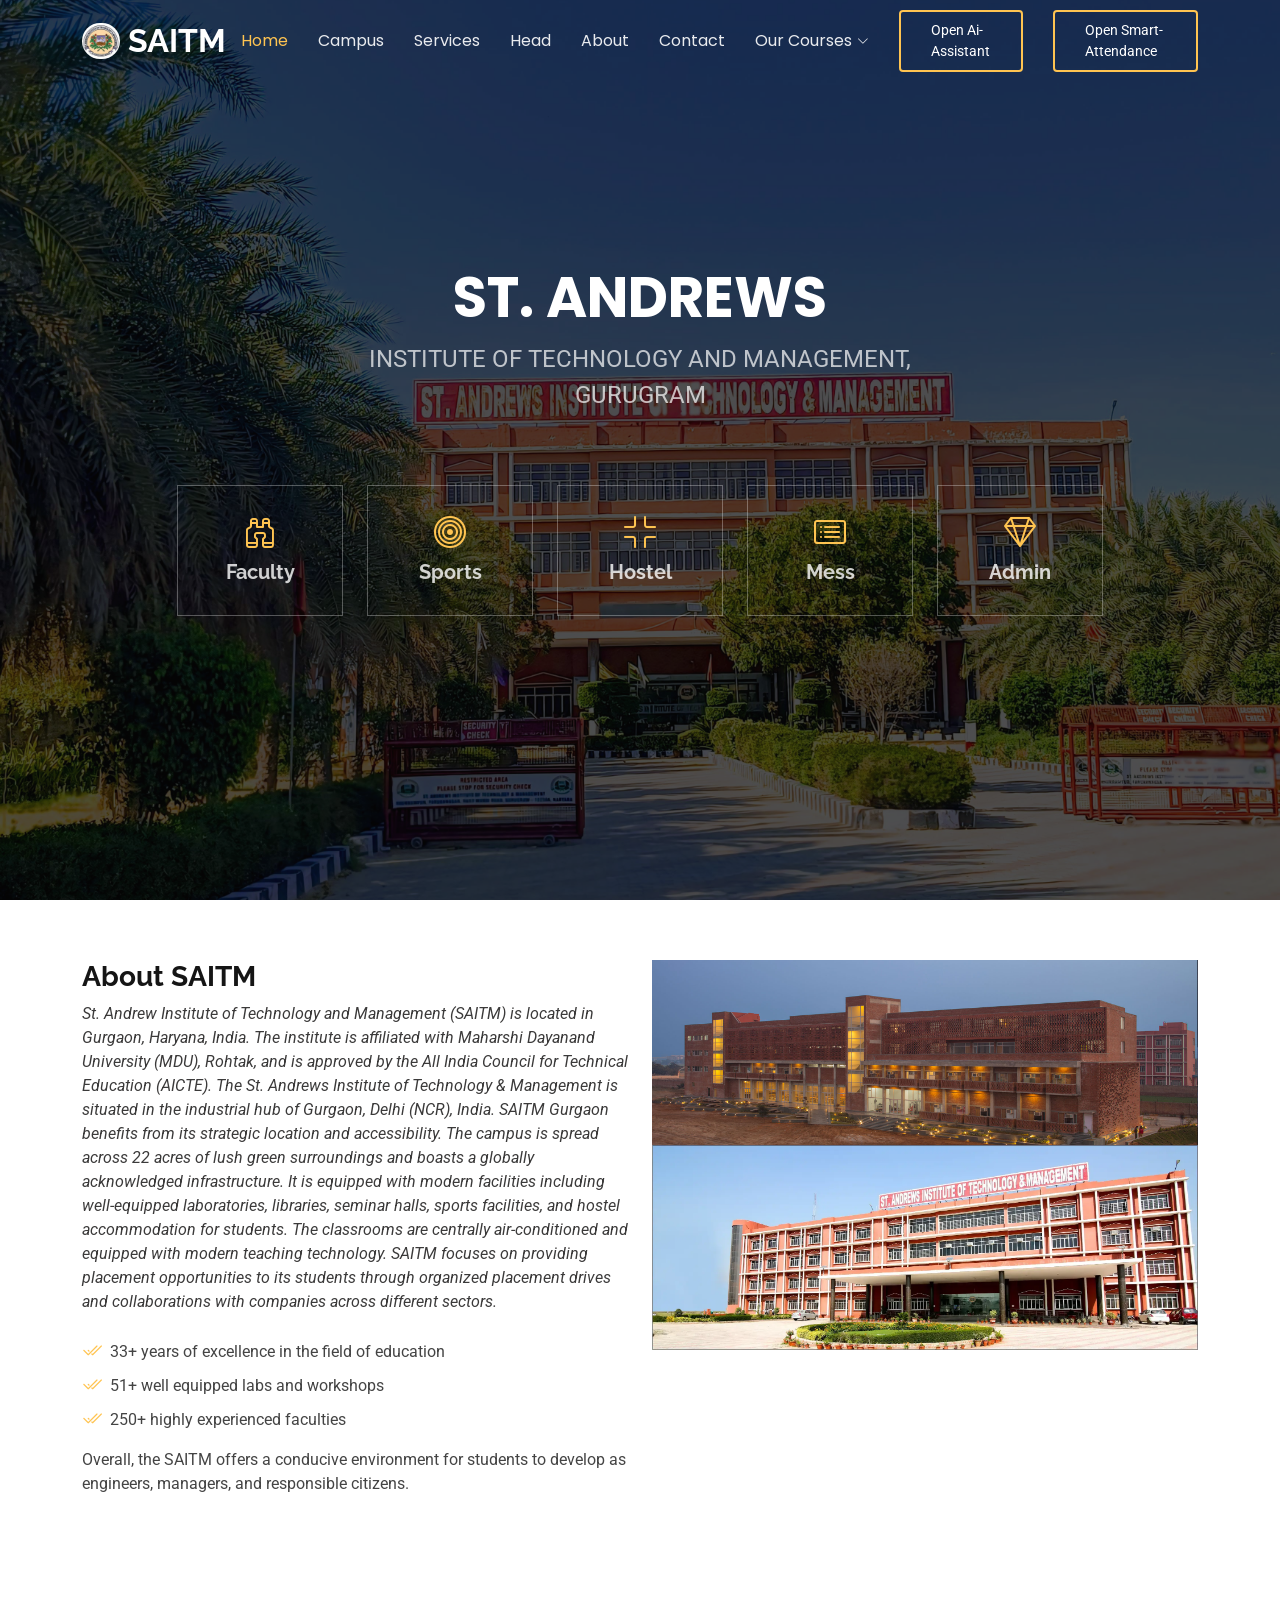
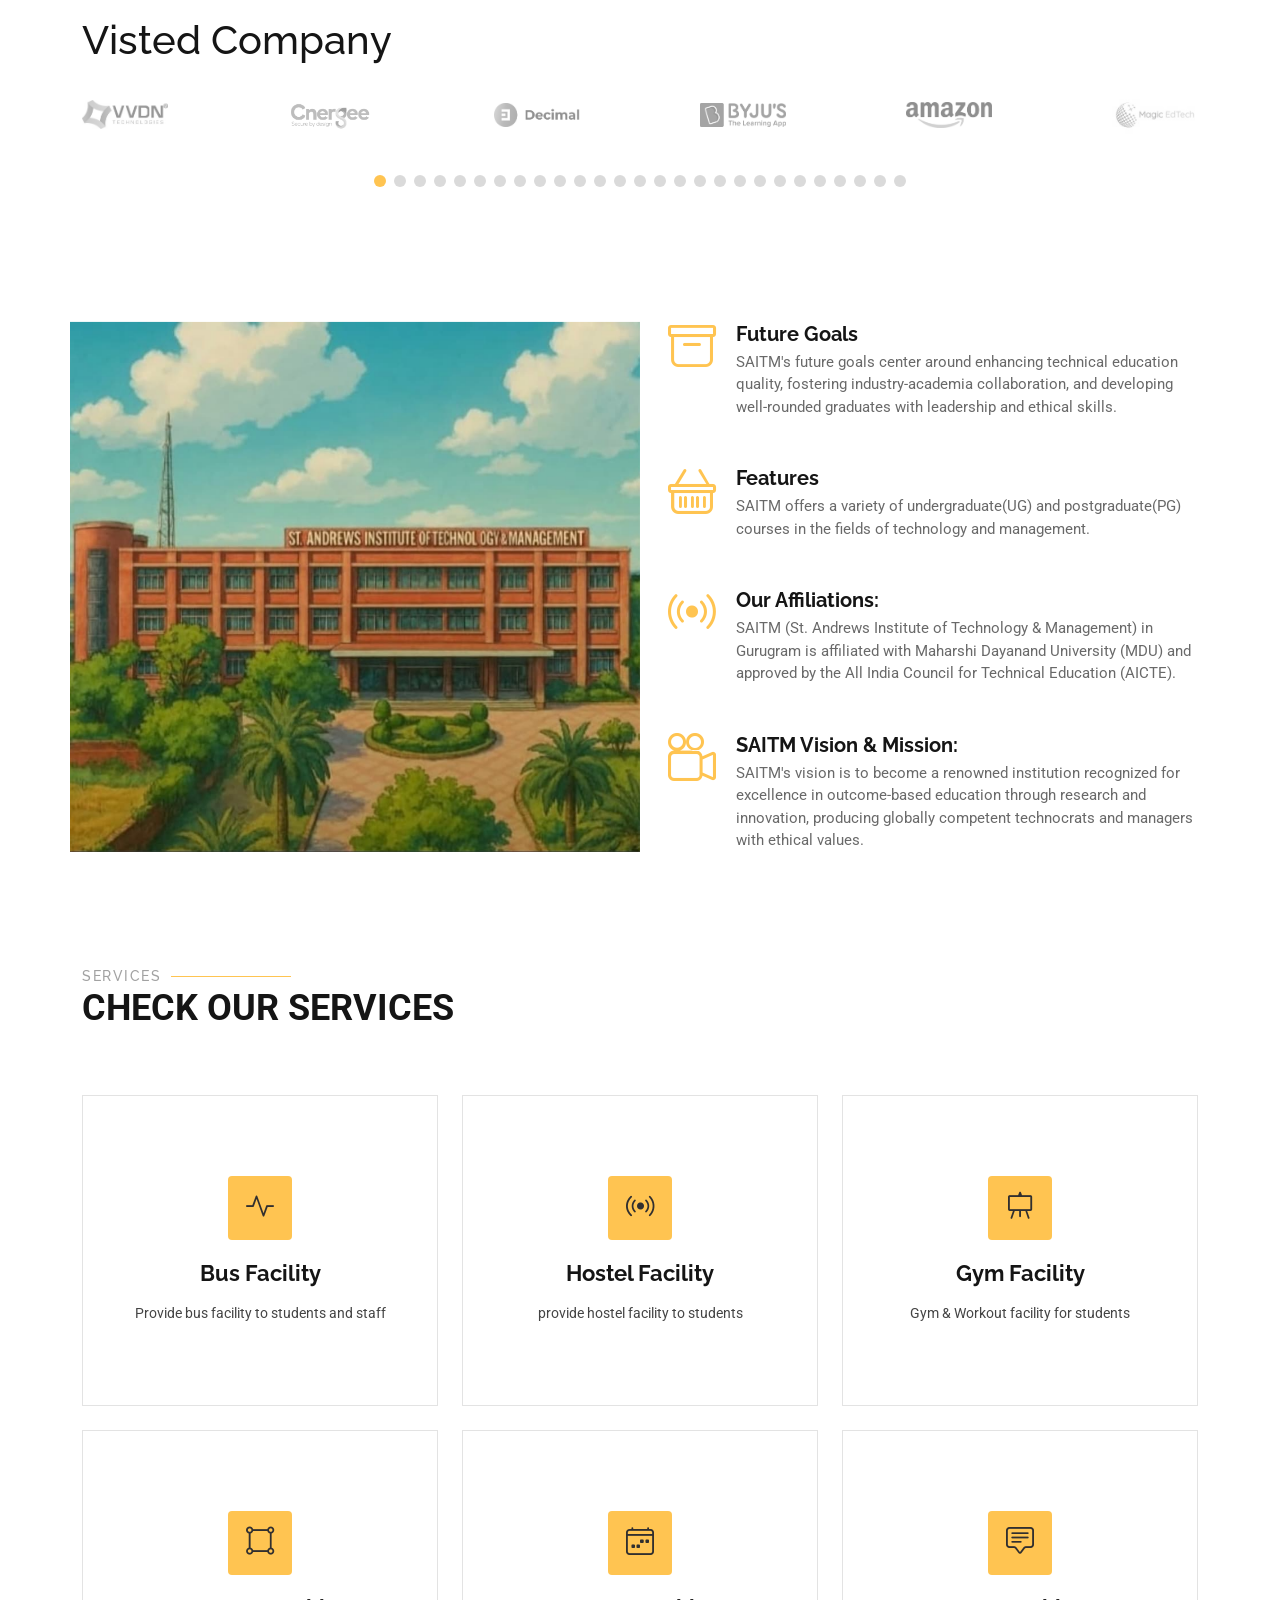
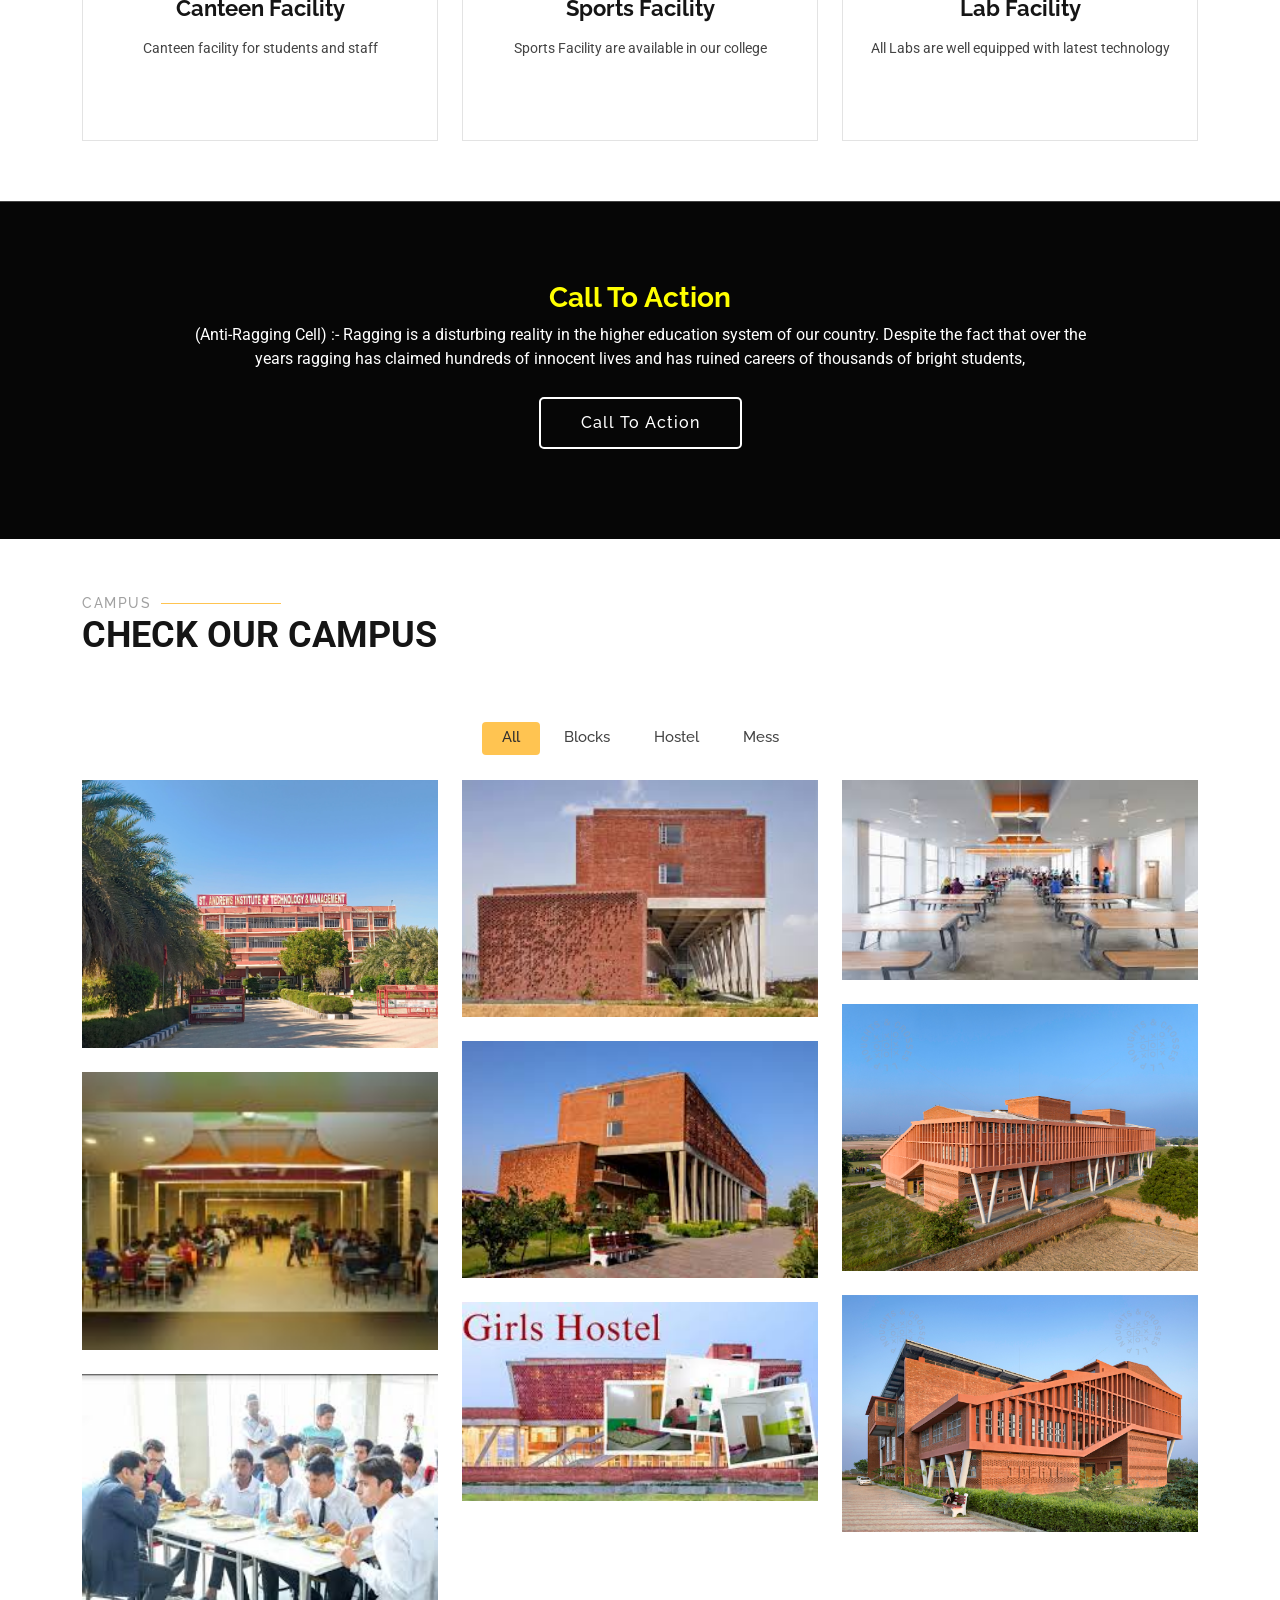
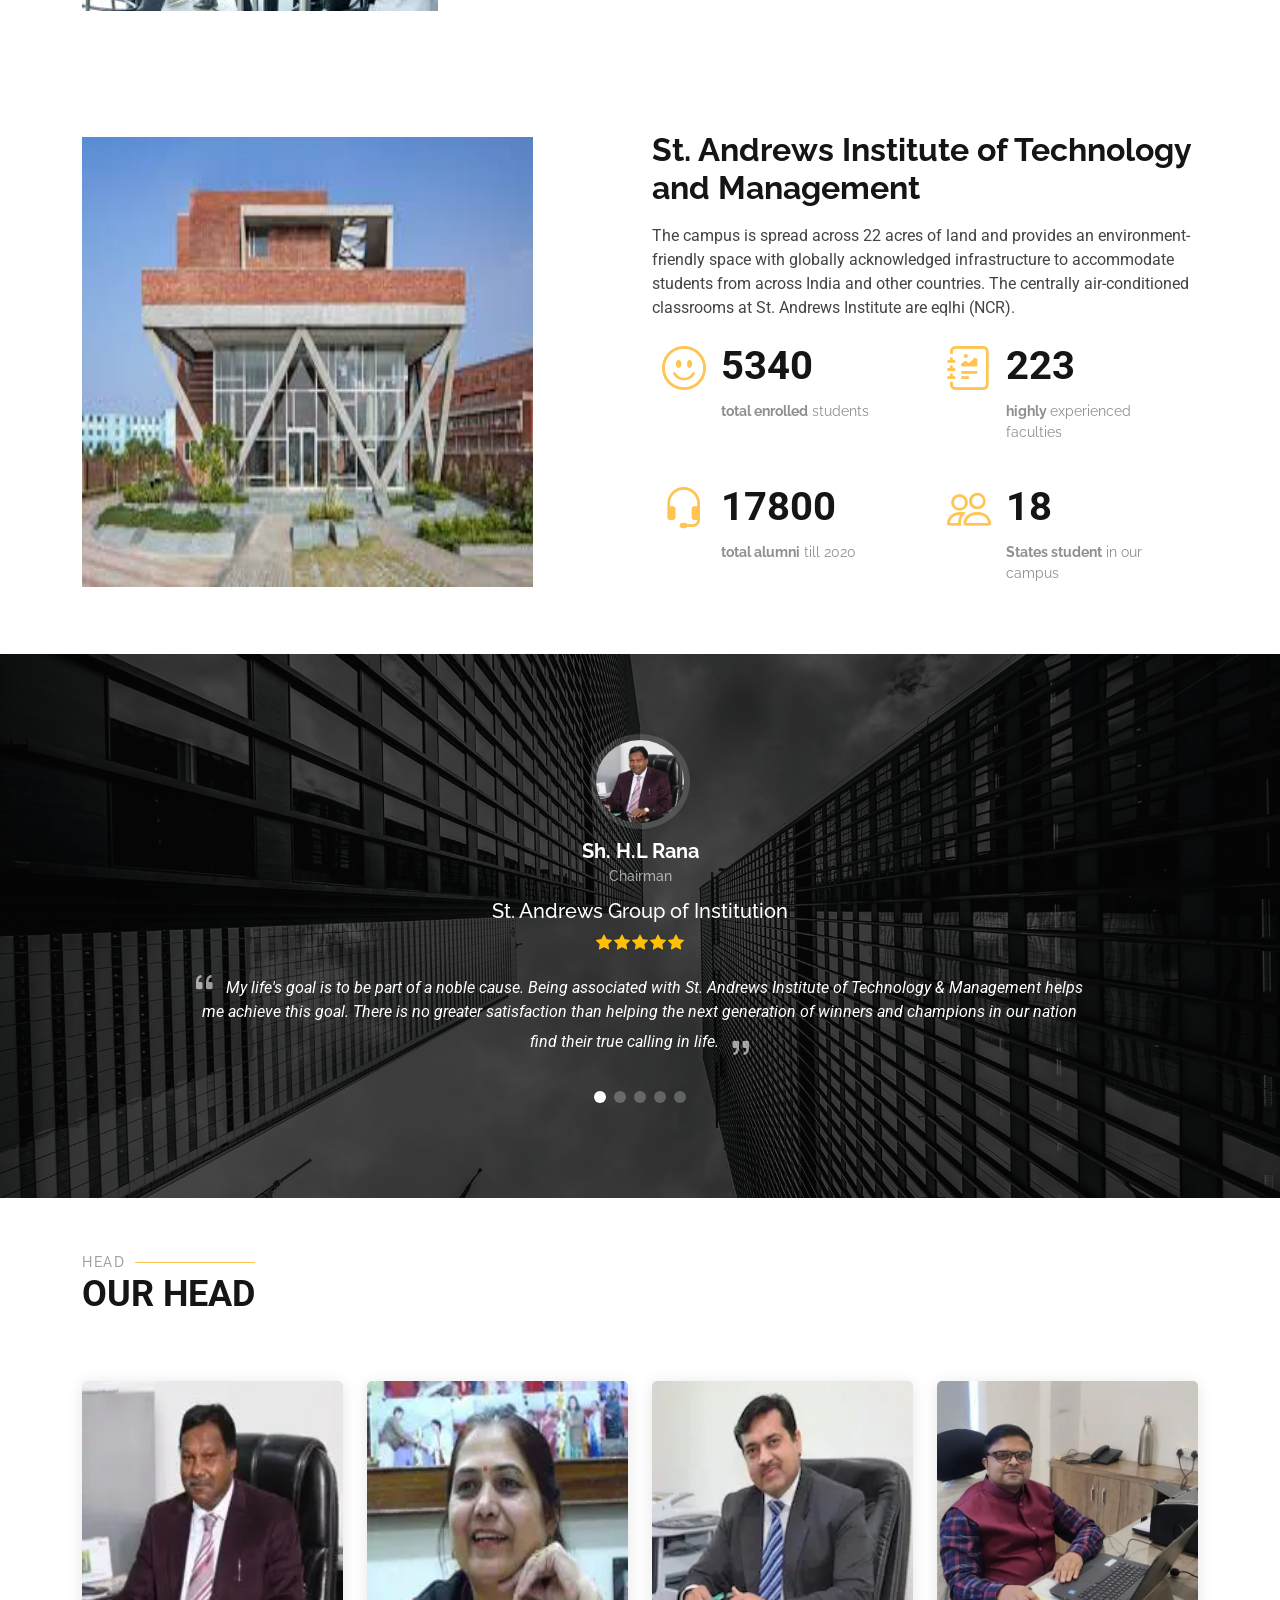
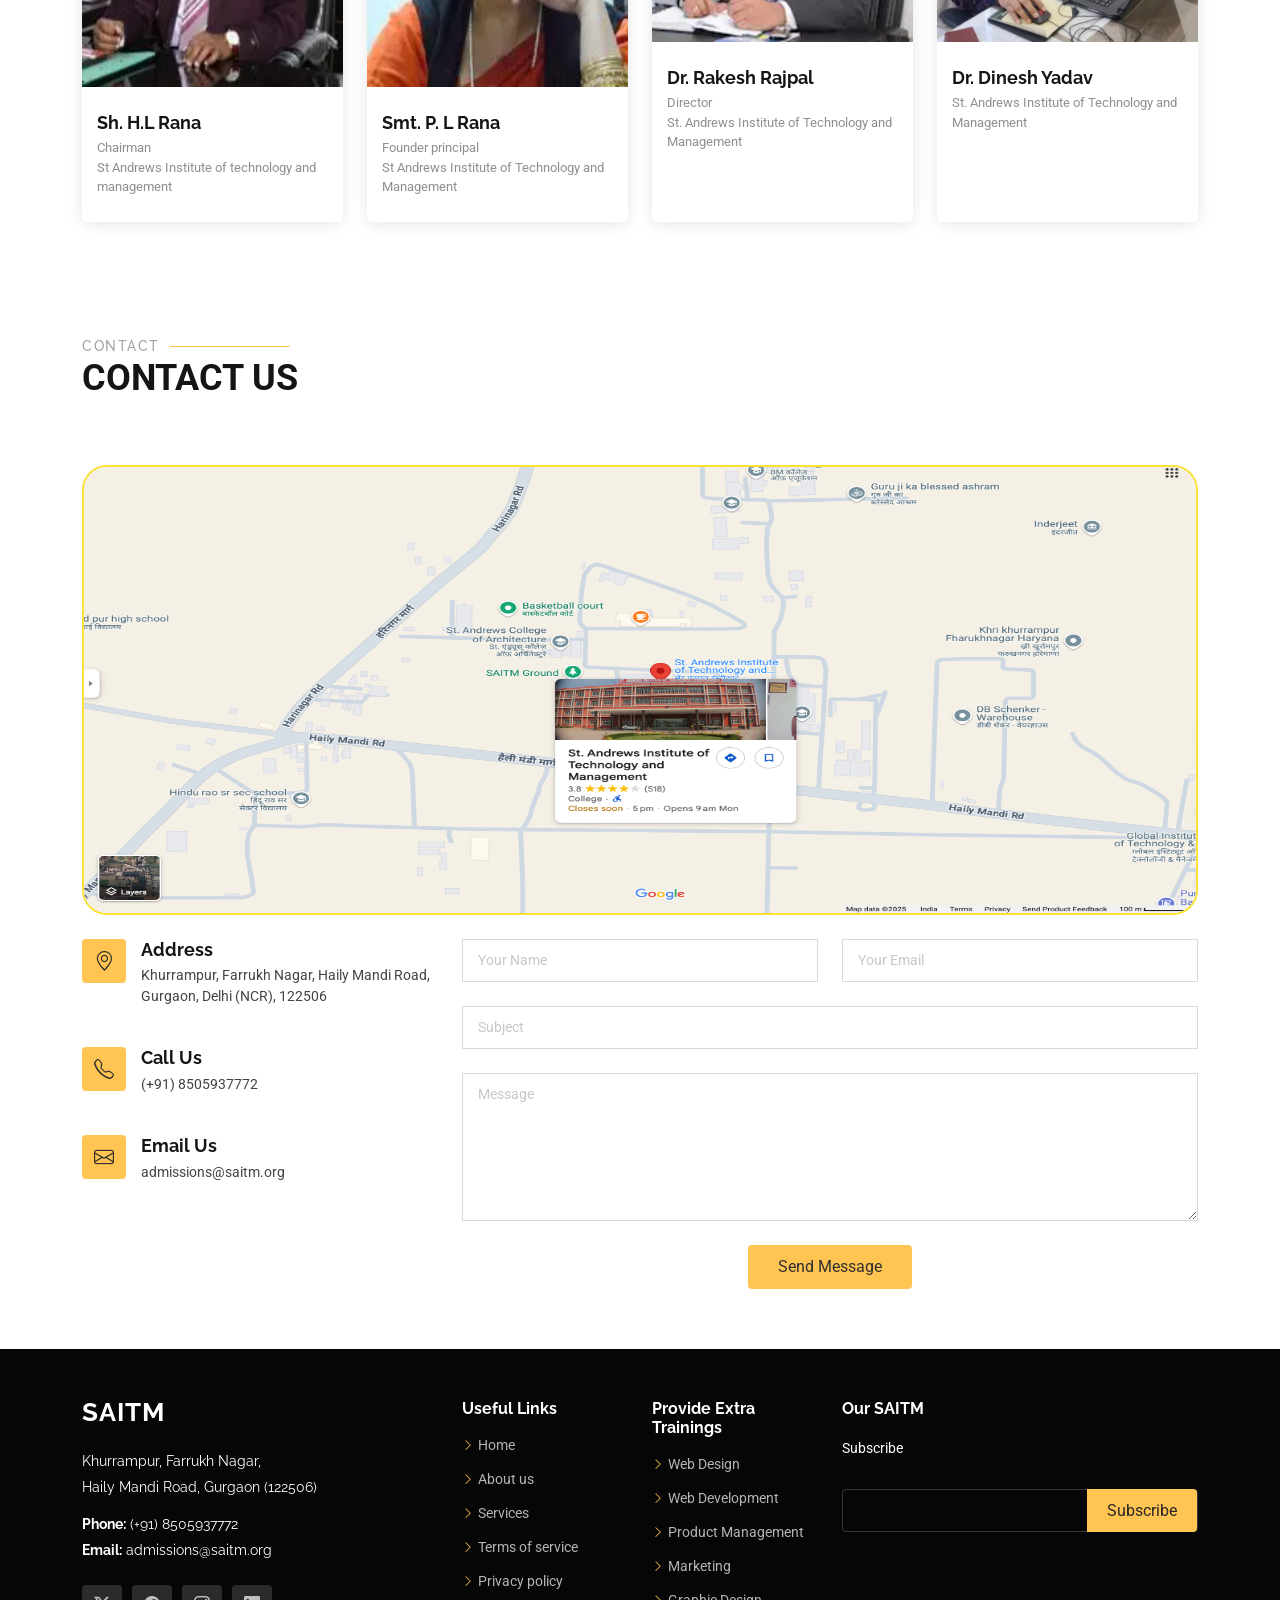
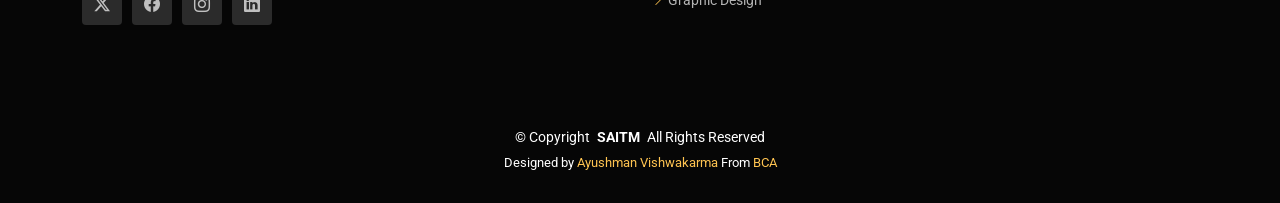
<file: index.html>
<!DOCTYPE html>
<html lang="en">

<head>
  <meta charset="utf-8">
  <meta content="width=device-width, initial-scale=1.0" name="viewport">
  <title>SAITM</title>
  <meta name="description" content="">
  <meta name="keywords" content="">
  <link href="assets/img/apple-touch-icon.png" rel="apple-touch-icon">
  <link href="https://fonts.googleapis.com" rel="preconnect">
  <link href="https://fonts.gstatic.com" rel="preconnect" crossorigin>
  <link
    href="https://fonts.googleapis.com/css2?family=Roboto:ital,wght@0,100;0,300;0,400;0,500;0,700;0,900;1,100;1,300;1,400;1,500;1,700;1,900&family=Poppins:ital,wght@0,100;0,200;0,300;0,400;0,500;0,600;0,700;0,800;0,900;1,100;1,200;1,300;1,400;1,500;1,600;1,700;1,800;1,900&family=Raleway:ital,wght@0,100;0,200;0,300;0,400;0,500;0,600;0,700;0,800;0,900;1,100;1,200;1,300;1,400;1,500;1,600;1,700;1,800;1,900&display=swap"
    rel="stylesheet">
  <link href="assets/vendor/bootstrap/css/bootstrap.min.css" rel="stylesheet">
  <link href="assets/vendor/bootstrap-icons/bootstrap-icons.css" rel="stylesheet">
  <link href="assets/vendor/aos/aos.css" rel="stylesheet">
  <link href="assets/vendor/swiper/swiper-bundle.min.css" rel="stylesheet">
  <link href="assets/vendor/glightbox/css/glightbox.min.css" rel="stylesheet">
  <link href="assets/css/main.css" rel="stylesheet">
</head>
<body class="index-page">
  <header id="header" class="header d-flex align-items-center fixed-top">
    <div class="container-fluid container-xl position-relative d-flex align-items-center justify-content-between">
      <a href="index.html" class="logo d-flex align-items-center me-auto me-lg-0">
        <img src="assets/img/LOGOSAITM.jpeg" style=" border-radius: 30px; height: 90vh;" alt="Logo">
        <span></span>
        <h1 class="sitename">SAITM</h1>
      </a>
      <nav id="navmenu" class="navmenu">
        <ul>
          <li><a href="#hero" class="active">Home<br></a></li>
          <li><a href="#portfolio">Campus</a></li>
          <li><a href="#services">Services</a></li>
          <li><a href="#team">Head</a></li>
          <!-- <li><a href="#">Admission</a></li> -->
          <!-- <li><a href="#">Acedemics</a></li> -->
          <li><a href="about-us.html">About</a></li>
          <li><a href="#contact">Contact</a></li>
          <li class="dropdown"><a href="#"><span>Our Courses</span> <i
                class="bi bi-chevron-down toggle-dropdown"></i></a>
            <ul>
              <li class="dropdown"><a href="#"><span>Bachelor Of Computer Application</span><i
                    class="bi bi-chevron-down toggle-dropdown"></i></a>
                <ul>
                  <li>
                    <a href="#">General BCA</a>

                  </li>
                  <li>
                    <a href=""> BCA with Specialization </a>
                  </li>
                </ul>
              </li>
              <li class="dropdown"><a href="#"><span>Bachelor of Technology</span> <i
                    class="bi bi-chevron-down toggle-dropdown"></i></a>
                <ul>
                  <li><a href="#">Computer Science & Engineering</a></li>
                  <li><a href="#">Civil Engineering</a></li>
                  <li><a href="#">Artificial Intelligence and Machine Learning</a></li>
                  <li><a href="#">Data Science</a></li>
                  <li><a href="#">Electronics & Telecommunication Engineering</a></li>
                  <li><a href="#">LEET</a></li>
                </ul>
              </li>
              <li><a href="#">Bachelor Of Business Administration</a></li>
              <li><a href="#">Bachelor of Architecture</a></li>
              <li><a href="#">Bachelor of Pharmacy</a></li>
            </ul>
          </li>

        </ul>
        <i class="mobile-nav-toggle d-xl-none bi bi-list"></i>
      </nav>

      <a class="btn-getstarted" href="final-chatboat-26/index.html">Open Ai-Assistant</a>
      <a class="btn-getstarted" href="final-attendance/index.html">Open Smart-Attendance</a>

    </div>
  </header>
  <main class="main">
      <section id="hero" class="hero section dark-background">

    <img src="assets/img/WhatsApp Image 2025-03-30 at 16.00.26.jpeg" alt="SAITM Image" data-aos="fade-in" loading="lazy">
      <!-- <div class="myVideo">
      <video autoplay muted loop id="myVideo">
        <source src="./assets/img/saitm-video.mp4" type="video/mp4">
      </video>
    </div> -->
      <!-- <div class="video-container" id="videoSection">
        <video autoplay muted loop>
          <source src="/assets/img/saitm-video.mp4" type="video/mp4">
          Your browser does not support the video tag.
        </video>
      </div> -->
      <div class="container">
        <div class="row justify-content-center text-center" data-aos="fade-up" data-aos-delay="100">
          <div class="col-xl-6 col-lg-8">
            <h2>ST. ANDREWS </h2>
            <p>INSTITUTE OF TECHNOLOGY AND MANAGEMENT, GURUGRAM</p>
          </div>
        </div>
        <div class="row gy-4 mt-5 justify-content-center" data-aos="fade-up" data-aos-delay="200">
          <div class="col-xl-2 col-md-4" data-aos="fade-up" data-aos-delay="300">
            <div class="icon-box">
              <i class="bi bi-binoculars"></i>
              <h3><a href="faculty.html">Faculty</a></h3>
            </div>
          </div>
          <div class="col-xl-2 col-md-4" data-aos="fade-up" data-aos-delay="400">
            <div class="icon-box">
              <i class="bi bi-bullseye"></i>
              <h3><a href="">Sports</a></h3>
            </div>
          </div>
          <div class="col-xl-2 col-md-4" data-aos="fade-up" data-aos-delay="500">
            <div class="icon-box">
              <i class="bi bi-fullscreen-exit"></i>
              <h3><a href="">Hostel</a></h3>
            </div>
          </div>
          <div class="col-xl-2 col-md-4" data-aos="fade-up" data-aos-delay="600">
            <div class="icon-box">
              <i class="bi bi-card-list"></i>
              <h3><a href="">Mess</a></h3>
            </div>
          </div>
          <div class="col-xl-2 col-md-4" data-aos="fade-up" data-aos-delay="700">
            <div class="icon-box">
              <i class="bi bi-gem"></i>
              <h3><a href="">Admin</a></h3>
            </div>
          </div>
        </div>

      </div>

    </section>
    <section id="about" class="about section">

      <div class="container" data-aos="fade-up" data-aos-delay="100">

        <div class="row gy-4">
          <div class="col-lg-6 order-1 order-lg-2">
            <img src="assets/img/saitmimg.jpg" class="img-fluid" alt="">
            <img src="assets/img/saitmimg2.webp" class="img-fluid" alt="">
          </div>
          <div class="col-lg-6 order-2 order-lg-1 content">
            <h3>About SAITM</h3>
            <p class="fst-italic">
              St. Andrew Institute of Technology and Management (SAITM) is located in Gurgaon, Haryana, India. The
              institute is affiliated with Maharshi Dayanand University (MDU), Rohtak, and is approved by the All India
              Council for Technical Education (AICTE).

              The St. Andrews Institute of Technology & Management is situated in the industrial hub of Gurgaon, Delhi
              (NCR), India. SAITM Gurgaon benefits from its strategic location and accessibility.

              The campus is spread across 22 acres of lush green surroundings and boasts a globally acknowledged
              infrastructure. It is equipped with modern facilities including well-equipped laboratories, libraries,
              seminar halls, sports facilities, and hostel accommodation for students. The classrooms are centrally
              air-conditioned and equipped with modern teaching technology.

              SAITM focuses on providing placement opportunities to its students through organized placement drives and
              collaborations with companies across different sectors.


            </p>
            <ul>
              <li><i class="bi bi-check2-all"></i> <span>33+ years of excellence in the field of education</span>
              </li>
              <li><i class="bi bi-check2-all"></i> <span>51+ well equipped labs and workshops</span></li>
              <li><i class="bi bi-check2-all"></i> <span>250+ highly experienced faculties</span></li>


            </ul>
            <p> Overall, the SAITM offers a conducive environment for students to develop as engineers, managers, and
              responsible citizens.
            </p>
          </div>
        </div>

      </div>

    </section>
    <section id="clients" class="clients section">
      <div class="container" data-aos="fade-up" data-aos-delay="100">
        <div class="swiper init-swiper">
          <script type="application/json" class="swiper-config">
            {
              "loop": true,
              "speed": 600,
              "autoplay": {
                "delay": 5000
              },
              "slidesPerView": "auto",
              "pagination": {
                "el": ".swiper-pagination",
                "type": "bullets",
                "clickable": true
              },
              "breakpoints": {
                "320": {
                  "slidesPerView": 2,
                  "spaceBetween": 40
                },
                "480": {
                  "slidesPerView": 3,
                  "spaceBetween": 60
                },
                "640": {
                  "slidesPerView": 4,
                  "spaceBetween": 80
                },
                "992": {
                  "slidesPerView": 6,
                  "spaceBetween": 120
                }
              }
            }
          </script>
          <h1>Visted Company</h1>
          <div class="swiper-wrapper align-items-center">
            <!-- <div class="swiper-slide"><img src="assets/img/visitedcompany/aaksh.webp" class="img-fluid" alt=""></div>

            <div class="swiper-slide"><img src="assets/img/visitedcompany/ee search.webp" class="img-fluid" alt=""></div>
            <div class="swiper-slide"><img src="assets/img/visitedcompany/flipkart.webp" class="img-fluid" alt=""></div>
            <div class="swiper-slide"><img src="assets/img/visitedcompany/genact.webp" class="img-fluid" alt=""></div> -->
            <!-- <div class="swiper-slide"><img src="assets/img/visitedcompany/hcl.webp" class="img-fluid" alt=""></div>
            <div class="swiper-slide"><img src="assets/img/visitedcompany/infosys.webp" class="img-fluid" alt=""></div>
            <div class="swiper-slide"><img src="assets/img/visitedcompany/justdial.webp" class="img-fluid" alt=""></div>
            <div class="swiper-slide"><img src="assets/img/visitedcompany/lido.webp" class="img-fluid" alt=""></div>
            <div class="swiper-slide"><img src="assets/img/visitedcompany/nagarro.webp" class="img-fluid" alt=""></div>
            <div class="swiper-slide"><img src="assets/img/visitedcompany/niit.webp" class="img-fluid" alt=""></div>
            <div class="swiper-slide"><img src="assets/img/visitedcompany/planetspark.webp" class="img-fluid" alt=""></div>
            <div class="swiper-slide"><img src="assets/img/visitedcompany/poist.webp" class="img-fluid" alt=""></div>
            <div class="swiper-slide"><img src="assets/img/visitedcompany/rtds.webp" class="img-fluid" alt=""></div> -->
            <div class="swiper-slide"><img src="assets/img/visitedcompany/vvdn.jpeg" class="img-fluid" alt=""></div>
            <div class="swiper-slide"><img src="assets/img/visitedcompany/cenergee.png" class="img-fluid" alt=""></div>
            <div class="swiper-slide"><img src="assets/img/visitedcompany/decimal2.png" class="img-fluid" alt=""></div>
            <div class="swiper-slide"><img src="assets/img/visitedcompany/download (1).png" class="img-fluid" alt=""></div>
            <div class="swiper-slide"><img src="assets/img/visitedcompany/download.png" class="img-fluid" alt=""></div>
            <div class="swiper-slide"><img src="assets/img/visitedcompany/madicedtech.jpeg" class="img-fluid" alt=""></div>
            <div class="swiper-slide"><img src="assets/img/visitedcompany/relaxo.png" class="img-fluid" alt=""></div>
            <div class="swiper-slide"><img src="assets/img/visitedcompany/flipkart2.jpeg" class="img-fluid" alt=""></div>
            <div class="swiper-slide"><img src="assets/img/visitedcompany/hcl.png" class="img-fluid" alt=""></div>
            <div class="swiper-slide"><img src="assets/img/visitedcompany/indusvalley.png" class="img-fluid" alt=""></div>
            <div class="swiper-slide"><img src="assets/img/visitedcompany/nagarro.png" class="img-fluid" alt=""></div>
            <div class="swiper-slide"><img src="assets/img/visitedcompany/niit.png" class="img-fluid" alt=""></div>
            <div class="swiper-slide"><img src="assets/img/visitedcompany/planetspaer.png" class="img-fluid" alt=""></div>
            <div class="swiper-slide"><img src="assets/img/visitedcompany/pos ist.png" class="img-fluid" alt=""></div>
            <div class="swiper-slide"><img src="assets/img/visitedcompany/rtds.png" class="img-fluid" alt=""></div>
            <div class="swiper-slide"><img src="assets/img/visitedcompany/tcs.png" class="img-fluid" alt=""></div>
            <div class="swiper-slide"><img src="assets/img/visitedcompany/infosys.png" class="img-fluid" alt=""></div>
            <div class="swiper-slide"><img src="assets/img/visitedcompany/akash.png" class="img-fluid" alt=""></div>
            <div class="swiper-slide"><img src="assets/img/visitedcompany/airtel.png" class="img-fluid" alt=""></div>
            <div class="swiper-slide"><img src="assets/img/visitedcompany/josh technology.png" class="img-fluid" alt=""></div>
            <div class="swiper-slide"><img src="assets/img/visitedcompany/justdial.png" class="img-fluid" alt=""></div>
            <div class="swiper-slide"><img src="assets/img/visitedcompany/lido.png" class="img-fluid" alt=""></div>
            <div class="swiper-slide"><img src="assets/img/visitedcompany/thinksys.jpeg" class="img-fluid" alt=""></div>
            <div class="swiper-slide"><img src="assets/img/visitedcompany/visa2fly.jpeg" class="img-fluid" alt=""></div>
            <div class="swiper-slide"><img src="assets/img/visitedcompany/xoriant.png" class="img-fluid" alt=""></div>
            <div class="swiper-slide"><img src="assets/img/visitedcompany/zoxima.png" class="img-fluid" alt=""></div>
            <div class="swiper-slide"><img src="assets/img/visitedcompany/tommyhilfiger.png" class="img-fluid" alt=""></div>
            






          </div>
          <div class="swiper-pagination"></div>
        </div>

      </div>
    </section>
    <section id="features" class="features section">

      <div class="container">

        <div class="row gy-4">
          <div class="features-image col-lg-6" data-aos="fade-up" data-aos-delay="100"><img
              src="assets/img/ghiblicampus.jpeg" alt=""></div>
          <div class="col-lg-6">

            <div class="features-item d-flex ps-0 ps-lg-3 pt-4 pt-lg-0" data-aos="fade-up" data-aos-delay="200">
              <i class="bi bi-archive flex-shrink-0"></i>
              <div>
                <h4>Future Goals</h4>
                <p>SAITM's future goals center around enhancing technical education quality, fostering industry-academia
                  collaboration, and developing well-rounded graduates with leadership and ethical skills. </p>
              </div>
            </div>
            <div class="features-item d-flex mt-5 ps-0 ps-lg-3" data-aos="fade-up" data-aos-delay="300">
              <i class="bi bi-basket flex-shrink-0"></i>
              <div>
                <h4>Features</h4>
                <p>SAITM offers a variety of undergraduate(UG) and postgraduate(PG) courses in the fields of technology
                  and management. </p>
              </div>
            </div>

            <div class="features-item d-flex mt-5 ps-0 ps-lg-3" data-aos="fade-up" data-aos-delay="400">
              <i class="bi bi-broadcast flex-shrink-0"></i>
              <div>
                <h4>Our Affiliations:</h4>
                <p>SAITM (St. Andrews Institute of Technology & Management) in Gurugram is affiliated with Maharshi
                  Dayanand University (MDU) and approved by the All India Council for Technical Education (AICTE).
                </p>

              </div>
            </div>

            <div class="features-item d-flex mt-5 ps-0 ps-lg-3" data-aos="fade-up" data-aos-delay="500">
              <i class="bi bi-camera-reels flex-shrink-0"></i>
              <div>
                <h4>SAITM Vision & Mission:</h4>
                <p>SAITM's vision is to become a renowned institution recognized for excellence in outcome-based
                  education through research and innovation, producing globally competent technocrats and managers with
                  ethical values. </p>
              </div>
            </div>
          </div>
        </div>

      </div>

    </section>
    <section id="services" class="services section">

      <div class="container section-title" data-aos="fade-up">
        <h2>Services</h2>
        <p>Check our Services</p>
      </div>
      <div class="container">

        <div class="row gy-4">

          <div class="col-lg-4 col-md-6" data-aos="fade-up" data-aos-delay="100">
            <div class="service-item position-relative">
              <div class="icon">
                <i class="bi bi-activity"></i>
              </div>
              <a href="bus-facility.html" class="stretched-link">
                <h3>Bus Facility</h3>
              </a>
              <p>Provide bus facility to students and staff</p>
            </div>
          </div>

          <div class="col-lg-4 col-md-6" data-aos="fade-up" data-aos-delay="200">
            <div class="service-item position-relative">
              <div class="icon">
                <i class="bi bi-broadcast"></i>
              </div>
              <a href="hostel-facility.html" class="stretched-link">
                <h3>Hostel Facility</h3>
              </a>
              <p>provide hostel facility to students</p>
            </div>
          </div>

          <div class="col-lg-4 col-md-6" data-aos="fade-up" data-aos-delay="300">
            <div class="service-item position-relative">
              <div class="icon">
                <i class="bi bi-easel"></i>
              </div>
              <a href="gym/index.html" class="stretched-link">
                <h3>Gym Facility</h3>
              </a>
              <p>Gym & Workout facility for students</p>
            </div>
          </div>

          <div class="col-lg-4 col-md-6" data-aos="fade-up" data-aos-delay="400">
            <div class="service-item position-relative">
              <div class="icon">
                <i class="bi bi-bounding-box-circles"></i>
              </div>
              <a href="canteen-facility.html" class="stretched-link">
                <h3>Canteen Facility</h3>
              </a>
              <p>Canteen facility for students and staff</p>
              <a href="canteen-facility.html" class="stretched-link"></a>
            </div>
          </div>
          <div class="col-lg-4 col-md-6" data-aos="fade-up" data-aos-delay="500">
            <div class="service-item position-relative">
              <div class="icon">
                <i class="bi bi-calendar4-week"></i>
              </div>
              <a href="sports-facility.html" class="stretched-link">
                <h3>Sports Facility</h3>
              </a>
              <p>Sports Facility are available in our college</p>
              <a href="sports-facility.html" class="stretched-link"></a>
            </div>
          </div>
          <div class="col-lg-4 col-md-6" data-aos="fade-up" data-aos-delay="600">
            <div class="service-item position-relative">
              <div class="icon">
                <i class="bi bi-chat-square-text"></i>
              </div>
              <a href="#" class="stretched-link">
                <h3>Lab Facility</h3>
              </a>
              <p>All Labs are well equipped with latest technology</p>
              <a href="service-details.html" class="stretched-link"></a>
            </div>
          </div>

        </div>

      </div>

    </section>
    <section id="call-to-action" class="call-to-action section dark-background">

      <img src="assets/img/ghiblicampus-modified.jpeg" alt="">

      <div class="container">
        <div class="row justify-content-center" data-aos="zoom-in" data-aos-delay="100">
          <div class="col-xl-10">
            <div class="text-center">
              <h3 style="color: yellow;">Call To Action</h3>


              <p>(Anti-Ragging Cell) :- Ragging is a disturbing reality in the higher education system of our country.
                Despite the fact that over the years ragging has claimed hundreds of innocent lives and has ruined
                careers of thousands of bright students,</p>
              <a class="cta-btn" href="#">Call To Action</a>
            </div>
          </div>
        </div>
      </div>

    </section>
    <section id="portfolio" class="portfolio section">
      <div class="container section-title" data-aos="fade-up">
        <h2>Campus</h2>
        <p>Check our Campus</p>
      </div>
      <div class="container">

        <div class="isotope-layout" data-default-filter="*" data-layout="masonry" data-sort="original-order">

          <ul class="portfolio-filters isotope-filters" data-aos="fade-up" data-aos-delay="100">
            <li data-filter="*" class="filter-active">All</li>
            <li data-filter=".filter-app">Blocks</li>
            <li data-filter=".filter-product">Hostel</li>
            <li data-filter=".filter-branding">Mess</li>
          </ul>
          <div class="row gy-4 isotope-container" data-aos="fade-up" data-aos-delay="200">

            <div class="col-lg-4 col-md-6 portfolio-item isotope-item filter-app">
              <img src="assets/img/WhatsApp Image 2025-03-30 at 15.56.42.jpeg" class="img-fluid" alt="">
              <div class="portfolio-info">
                <h4>Admin Block</h4>
                <p>This is the admin block, all the work of the campus is done here and all the supervision is done from
                  here.</p>
                <a href="assets/img/WhatsApp Image 2025-03-30 at 15.56.42.jpeg" title="A block "
                  data-gallery="portfolio-gallery-app" class="glightbox preview-link"><i class="bi bi-zoom-in"></i></a>
                <a href="portfolio-details.html" title="More Details" class="details-link"><i
                    class="bi bi-link-45deg"></i></a>
              </div>
            </div>
            <div class="col-lg-4 col-md-6 portfolio-item isotope-item filter-product">
              <img src="assets/img/boyshostel1.1.jpeg" style="height: 100%; width: 100%;" class="img-fluid" alt="">
              <div class="portfolio-info">
                <h4>Boys hostel</h4>
                <p>Room for boys</p>
                <a href="assets/img/boyshostel1.1.jpeg" title="Product 1" data-gallery="portfolio-gallery-product"
                  class="glightbox preview-link"><i class="bi bi-zoom-in"></i></a>
                <a href="portfolio-details.html" title="More Details" class="details-link"><i
                    class="bi bi-link-45deg"></i></a>
              </div>
            </div>

            <div class="col-lg-4 col-md-6 portfolio-item isotope-item filter-branding">
              <img src="assets/img/MESS.jpeg" style="height: 100%; width: 100%;" class="img-fluid" alt="">
              <div class="portfolio-info">
                <h4>Mess</h4>
                <p> Meals are served here</p>
                <a href="assets/img/MESS.jpeg" title="Branding 1" data-gallery="portfolio-gallery-branding"
                  class="glightbox preview-link"><i class="bi bi-zoom-in"></i></a>
                <a href="portfolio-details.html" title="More Details" class="details-link"><i
                    class="bi bi-link-45deg"></i></a>
              </div>
            </div><!-- End Portfolio Item -->

            <div class="col-lg-4 col-md-6 portfolio-item isotope-item filter-app">
              <img src="assets/img/c-block.jpg" style=" width: 100%; height: 100%;" class="img-fluid" alt="">
              <div class="portfolio-info">
                <h4>B block</h4>
                <p>Block of farmacy and other medical students.</p>
                <a href="assets/img/c-block.jpg" title="B block" data-gallery="portfolio-gallery-app"
                  class="glightbox preview-link"><i class="bi bi-zoom-in"></i></a>
                <a href="portfolio-details.html" title="More Details" class="details-link"><i
                    class="bi bi-link-45deg"></i></a>
              </div>

            </div>

            <div class="col-lg-4 col-md-6 portfolio-item isotope-item filter-product">
              <img src="assets/img/boyshostel1.jpg" style="height: 100%; width: 100%;" class="img-fluid" alt="">
              <div class="portfolio-info">
                <h4>Boys hostel 1</h4>
                <p>Rooms for boys</p>
                <a href="assets/img/boyshostel1.jpg" title="Product 2" data-gallery="portfolio-gallery-product"
                  class="glightbox preview-link"><i class="bi bi-zoom-in"></i></a>
                <a href="portfolio-details.html" title="More Details" class="details-link"><i
                    class="bi bi-link-45deg"></i></a>
              </div>
            </div><!-- End Portfolio Item -->

            <div class="col-lg-4 col-md-6 portfolio-item isotope-item filter-branding">
              <img src="assets/img/MESS2.jpeg" style="height: 100%; width: 100%;" class="img-fluid" alt="">
              <div class="portfolio-info">
                <h4>Mess</h4>
                <p>Meals are served here</p>
                <a href="assets/img/MESS2.jpeg" title="Branding 2" data-gallery="portfolio-gallery-branding"
                  class="glightbox preview-link"><i class="bi bi-zoom-in"></i></a>
                <a href="portfolio-details.html" title="More Details" class="details-link"><i
                    class="bi bi-link-45deg"></i></a>
              </div>
            </div><!-- End Portfolio Item -->

            <div class="col-lg-4 col-md-6 portfolio-item isotope-item filter-app">
              <img src="assets/img/c Block.jpg" class="img-fluid" alt="">
              <div class="portfolio-info">
                <h4>C Block</h4>
                <p>Interviews and phiysics Labs</p>
                <a href="assets/img/c Block.jpg" title="App 3" data-gallery="portfolio-gallery-app"
                  class="glightbox preview-link"><i class="bi bi-zoom-in"></i></a>
                <a href="portfolio-details.html" title="More Details" class="details-link"><i
                    class="bi bi-link-45deg"></i></a>
              </div>
            </div>

            <div class="col-lg-4 col-md-6 portfolio-item isotope-item filter-product">
              <img src="assets/img/girlshostel.jpeg" style="height: 100%; width: 100%;" class="img-fluid" alt="">
              <div class="portfolio-info">
                <h4>Girls Hostel</h4>
                <p>Room for Only Girls</p>
                <a href="assets/img/girlshostel.jpeg" title="Product 3" data-gallery="portfolio-gallery-product"
                  class="glightbox preview-link"><i class="bi bi-zoom-in"></i></a>
                <a href="portfolio-details.html" title="More Details" class="details-link"><i
                    class="bi bi-link-45deg"></i></a>
              </div>
            </div>

            <div class="col-lg-4 col-md-6 portfolio-item isotope-item filter-branding">
              <img src="assets/img/canteen.jpeg" style="height: 100%; width: 100%;" class="img-fluid" alt="">
              <div class="portfolio-info">
                <h4>Canteen</h4>
                <p>Food, snacks and drinks are available here</p>
                <a href="assets/img/canteen.jpeg" title="Branding 2" data-gallery="portfolio-gallery-branding"
                  class="glightbox preview-link"><i class="bi bi-zoom-in"></i></a>
                <a href="portfolio-details.html" title="More Details" class="details-link"><i
                    class="bi bi-link-45deg"></i></a>
              </div>
            </div>

          </div>

        </div>

      </div>

    </section>
    <section id="stats" class="stats section">

      <div class="container" data-aos="fade-up" data-aos-delay="100">

        <div class="row gy-4 align-items-center justify-content-between">

          <div class="col-lg-5">
            <img src="assets/img/andrews.jpeg" style="height: 50vh;" class="img-fluid">
          </div>

          <div class="col-lg-6">

            <h3 class="fw-bold fs-2 mb-3">St. Andrews Institute of Technology and Management</h3>
            <p>
              The campus is spread across 22 acres of land and provides an environment-friendly space with globally
              acknowledged infrastructure to accommodate students from across India and other countries. The centrally
              air-conditioned classrooms at St. Andrews Institute are eqlhi (NCR).
            </p>

            <div class="row gy-4">

              <div class="col-lg-6">
                <div class="stats-item d-flex">
                  <i class="bi bi-emoji-smile flex-shrink-0"></i>
                  <div>
                    <span data-purecounter-start="0" data-purecounter-end="6000" data-purecounter-duration="1"
                      class="purecounter"></span>
                    <p><strong>total enrolled</strong> <span>students</span></p>
                  </div>
                </div>
              </div><!-- End Stats Item -->

              <div class="col-lg-6">
                <div class="stats-item d-flex">
                  <i class="bi bi-journal-richtext flex-shrink-0"></i>
                  <div>
                    <span data-purecounter-start="0" data-purecounter-end="250" data-purecounter-duration="1"
                      class="purecounter"></span>
                    <p><strong>highly </strong> <span>experienced faculties</span></p>
                  </div>
                </div>
              </div>
              <div class="col-lg-6">
                <div class="stats-item d-flex">
                  <i class="bi bi-headset flex-shrink-0"></i>
                  <div>
                    <span data-purecounter-start="0" data-purecounter-end="20000" data-purecounter-duration="1"
                      class="purecounter"></span>
                    <p><strong>total alumni</strong> <span>till 2020</span></p>
                  </div>
                </div>
              </div>

              <div class="col-lg-6">
                <div class="stats-item d-flex">
                  <i class="bi bi-people flex-shrink-0"></i>
                  <div>
                    <span data-purecounter-start="0" data-purecounter-end="20" data-purecounter-duration="1"
                      class="purecounter"></span>
                    <p><strong>States student</strong> <span>in our campus</span></p>
                  </div>
                </div>
              </div>

            </div>

          </div>

        </div>

      </div>

    </section>
    <section id="testimonials" class="testimonials section dark-background">

      <img src="assets/img/testimonials-bg.jpg" class="testimonials-bg" alt="">

      <div class="container" data-aos="fade-up" data-aos-delay="100">

        <div class="swiper init-swiper">
          <script type="application/json" class="swiper-config">
            {
              "loop": true,
              "speed": 600,
              "autoplay": {
                "delay": 5000
              },
              "slidesPerView": "auto",
              "pagination": {
                "el": ".swiper-pagination",
                "type": "bullets",
                "clickable": true
              }
            }
          </script>
          <div class="swiper-wrapper">

            <div class="swiper-slide">
              <div class="testimonial-item">
                <img src="assets/img/chairman.webp" class="testimonial-img" alt="">
                <h3>Sh. H.L Rana</h3>
                <h4>Chairman</h4>
                <h5>St. Andrews Group of Institution</h5>
                <div class="stars">
                  <i class="bi bi-star-fill"></i><i class="bi bi-star-fill"></i><i class="bi bi-star-fill"></i><i
                    class="bi bi-star-fill"></i><i class="bi bi-star-fill"></i>
                </div>
                <p>
                  <i class="bi bi-quote quote-icon-left"></i>
                  <span>My life's goal is to be part of a noble cause. Being associated with St. Andrews Institute of
                    Technology & Management helps me achieve this goal.

                    There is no greater satisfaction than helping the next generation of winners and champions in our
                    nation find their true calling in life.</span>
                  <i class="bi bi-quote quote-icon-right"></i>
                </p>
              </div>
            </div>
            <div class="swiper-slide">
              <div class="testimonial-item">
                <img src="assets/img/founder principal.webp" class="testimonial-img" alt="">
                <h3>Smt. P. L Rana</h3>
                <h4>Founder Principal</h4>
                <h5>St. Andrews Group of Institution</h5>
                <div class="stars">
                  <i class="bi bi-star-fill"></i><i class="bi bi-star-fill"></i><i class="bi bi-star-fill"></i><i
                    class="bi bi-star-fill"></i><i class="bi bi-star-fill"></i>
                </div>
                <p>
                  <i class="bi bi-quote quote-icon-left"></i>
                  <span>We are entering a new era that could be best described, as Charles Dickens wrote, "It was the
                    best of times, it was the worst of times: it was the age of wisdom, it was the age of foolishness."

                    The current situation with young minds being exposed to the Internet and various incidents is
                    concerning. The need of the hour is consistent counseling at home and in schools.</span>
                  <i class="bi bi-quote quote-icon-right"></i>
                </p>
              </div>
            </div>

            <div class="swiper-slide">
              <div class="testimonial-item">
                <img src="assets/img/director.webp" class="testimonial-img" alt="">
                <h3>Dr. Rakesh Rajpal</h3>
                <h4>Director</h4>
                <h5>St. Andrews Group of Institution</h5>
                <div class="stars">
                  <i class="bi bi-star-fill"></i><i class="bi bi-star-fill"></i><i class="bi bi-star-fill"></i><i
                    class="bi bi-star-fill"></i><i class="bi bi-star-fill"></i>
                </div>
                <p>
                  <i class="bi bi-quote quote-icon-left"></i>
                  <span>"In an era of globalization, fierce competition compels us to meet international education
                    standards. This is why, at SAITM, we strive to be the best. We adhere to global education parameters
                    and teach the core competencies of our engineering, management, and computer application students
                    with enthusiasm and passion."</span>
                  <i class="bi bi-quote quote-icon-right"></i>
                </p>
              </div>
            </div>

            <div class="swiper-slide">
              <div class="testimonial-item">
                <img src="assets/img/dinesh.webp" class="testimonial-img" alt="">
                <h3>Dr. Dinesh Yadav</h3>
                <h4>St. Andrews Institute of Technology and Management</h4>
                <div class="stars">
                  <i class="bi bi-star-fill"></i><i class="bi bi-star-fill"></i><i class="bi bi-star-fill"></i><i
                    class="bi bi-star-fill"></i><i class="bi bi-star-fill"></i>
                </div>
                <p>
                  <i class="bi bi-quote quote-icon-left"></i>
                  <span> SAITM welcomes new students who are eager to make their mark as professionals and are seeking
                    an ideal place to learn. The institute is equipped with a state-of-the-art communication system and
                    facilities that provide students with quality education matching global standards.</span>
                  <i class="bi bi-quote quote-icon-right"></i>
                </p>
              </div>
            </div>

            <div class="swiper-slide">
              <div class="testimonial-item">
                <img src="assets/img/ravindragulia.jpeg" class="testimonial-img" alt="">
                <h3>Ravinder Gulia</h3>
                <h4>Administrative Head</h4>
                <h5>St. Andrews Institute of Technology & Management</h5>
                <div class="stars">
                  <i class="bi bi-star-fill"></i><i class="bi bi-star-fill"></i><i class="bi bi-star-fill"></i><i
                    class="bi bi-star-fill"></i><i class="bi bi-star-fill"></i>
                </div>
                <p>
                  <i class="bi bi-quote quote-icon-left"></i>
                  <span>We have an ambitious growth roadmap ahead, and we plan to go from strength to strength in the
                    coming years, while our goal of helping students remains unchanged.</span>
                  <i class="bi bi-quote quote-icon-right"></i>
                </p>
              </div>
            </div>

          </div>
          <div class="swiper-pagination"></div>
        </div>

      </div>

    </section>
    <section id="team" class="team section">
      <div class="container section-title" data-aos="fade-up">
        <h2>Head</h2>
        <p>our Head</p>
      </div>

      <div class="container">

        <div class="row gy-4">

          <div class="col-lg-3 col-md-6 d-flex align-items-stretch" data-aos="fade-up" data-aos-delay="100">
            <div class="team-member">
              <div class="member-img">
                <img src="assets/img/chairman.webp" style="width: 100%; height: 306px;" class="img-fluid" alt="">
                <div class="social">
                  <a href=""><i class="bi bi-twitter-x"></i></a>
                  <a href=""><i class="bi bi-facebook"></i></a>
                  <a href=""><i class="bi bi-instagram"></i></a>
                  <a href=""><i class="bi bi-linkedin"></i></a>
                </div>
              </div>
              <div class="member-info">
                <h4>Sh. H.L Rana</h4>
                <span>Chairman</span>
                <span>St Andrews Institute of technology and management</span>
              </div>
            </div>
          </div><!-- End Team Member -->

          <div class="col-lg-3 col-md-6 d-flex align-items-stretch" data-aos="fade-up" data-aos-delay="200">
            <div class="team-member">
              <div class="member-img">
                <img src="assets/img/founder principal.webp" style="width: 100%; height: 306px;" class="img-fluid"
                  alt="">
                <div class="social">
                  <a href=""><i class="bi bi-twitter-x"></i></a>
                  <a href=""><i class="bi bi-facebook"></i></a>
                  <a href=""><i class="bi bi-instagram"></i></a>
                  <a href=""><i class="bi bi-linkedin"></i></a>
                </div>
              </div>
              <div class="member-info">
                <h4>Smt. P. L Rana</h4>
                <span>Founder principal</span>
                <span>St Andrews Institute of Technology and Management</span>
              </div>
            </div>
          </div><!-- End Team Member -->

          <div class="col-lg-3 col-md-6 d-flex align-items-stretch" data-aos="fade-up" data-aos-delay="300">
            <div class="team-member">
              <div class="member-img">
                <img src="assets/img/director.webp" style="width: 100%; height: 100%;" class="img-fluid" alt="">
                <div class="social">
                  <a href=""><i class="bi bi-twitter-x"></i></a>
                  <a href=""><i class="bi bi-facebook"></i></a>
                  <a href=""><i class="bi bi-instagram"></i></a>
                  <a href=""><i class="bi bi-linkedin"></i></a>
                </div>
              </div>
              <div class="member-info">
                <h4>Dr. Rakesh Rajpal</h4>
                <span>Director</span>
                <span>St. Andrews Institute of Technology and Management</span>
              </div>
            </div>
          </div><!-- End Team Member -->

          <div class="col-lg-3 col-md-6 d-flex align-items-stretch" data-aos="fade-up" data-aos-delay="400">
            <div class="team-member">
              <div class="member-img">
                <img src="assets/img/dinesh.webp" style=" height: 100%;" class="img-fluid" alt="">
                <div class="social">
                  <a href=""><i class="bi bi-twitter-x"></i></a>
                  <a href=""><i class="bi bi-facebook"></i></a>
                  <a href=""><i class="bi bi-instagram"></i></a>
                  <a href=""><i class="bi bi-linkedin"></i></a>
                </div>
              </div>
              <div class="member-info">
                <h4>Dr. Dinesh Yadav</h4>
                <span>St. Andrews Institute of Technology and Management</span>

              </div>
            </div>
          </div>

        </div>

      </div>

    </section>
    <section id="contact" class="contact section">
      <div class="container section-title" data-aos="fade-up">
        <h2>Contact</h2>
        <p>Contact Us</p>
      </div>

      <div class="container" data-aos="fade-up" data-aos-delay="100">

        <div class="mb-4" data-aos="fade-up" data-aos-delay="200">
          <a href="https://maps.app.goo.gl/Qa5JqyipSVEeg4v28 " target="_blank">
            <img src="./assets/img/map image.png "
              style="height: 50vh; width: 100%; border: 2px solid rgb(250, 224, 55); border-radius: 25px;" alt=""></a>

        </div>

        <div class="row gy-4">

          <div class="col-lg-4">
            <div class="info-item d-flex" data-aos="fade-up" data-aos-delay="300">
              <i class="bi bi-geo-alt flex-shrink-0"></i>
              <div>
                <h3>Address</h3>
                <p>Khurrampur, Farrukh Nagar, Haily Mandi Road, Gurgaon, Delhi (NCR), 122506</p>
              </div>
            </div>

            <div class="info-item d-flex" data-aos="fade-up" data-aos-delay="400">
              <i class="bi bi-telephone flex-shrink-0"></i>
              <div>
                <h3>Call Us</h3>
                <p>(+91) 8505937772</p>
              </div>
            </div>

            <div class="info-item d-flex" data-aos="fade-up" data-aos-delay="500">
              <i class="bi bi-envelope flex-shrink-0"></i>
              <div>
                <h3>Email Us</h3>
                <p>admissions@saitm.org</p>
              </div>
            </div>
          </div>

          <div class="col-lg-8">
            <form action="forms/contact.php" method="post" class="php-email-form" data-aos="fade-up"
              data-aos-delay="200">
              <div class="row gy-4">

                <div class="col-md-6">
                  <input type="text" name="name" class="form-control" placeholder="Your Name" required="">
                </div>

                <div class="col-md-6 ">
                  <input type="email" class="form-control" name="email" placeholder="Your Email" required="">
                </div>

                <div class="col-md-12">
                  <input type="text" class="form-control" name="subject" placeholder="Subject" required="">
                </div>

                <div class="col-md-12">
                  <textarea class="form-control" name="message" rows="6" placeholder="Message" required=""></textarea>
                </div>

                <div class="col-md-12 text-center">
                  <div class="loading">Loading</div>
                  <div class="error-message"></div>
                  <div class="sent-message">Your message has been sent. Thank you!</div>

                  <button type="submit">Send Message</button>
                </div>

              </div>
            </form>
          </div><!-- End Contact Form -->

        </div>

      </div>

    </section><!-- /Contact Section -->

  </main>

  <footer id="footer" class="footer dark-background">

    <div class="footer-top">
      <div class="container">
        <div class="row gy-4">
          <div class="col-lg-4 col-md-6 footer-about">
            <a href="index.html" class="logo d-flex align-items-center">
              <span class="sitename">SAITM</span>
            </a>
            <div class="footer-contact pt-3">
              <p>Khurrampur, Farrukh Nagar, </p>
              <p>Haily Mandi Road, Gurgaon (122506)</p>
              <p class="mt-3"><strong>Phone:</strong> <span>(+91) 8505937772</span></p>
              <p><strong>Email:</strong> <span>admissions@saitm.org</span></p>
            </div>
            <div class="social-links d-flex mt-4">
              <a href=""><i class="bi bi-twitter-x"></i></a>
              <a href=""><i class="bi bi-facebook"></i></a>
              <a href=""><i class="bi bi-instagram"></i></a>
              <a href=""><i class="bi bi-linkedin"></i></a>
            </div>
          </div>

          <div class="col-lg-2 col-md-3 footer-links">
            <h4>Useful Links</h4>
            <ul>
              <li><i class="bi bi-chevron-right"></i> <a href="#"> Home</a></li>
              <li><i class="bi bi-chevron-right"></i> <a href="#"> About us</a></li>
              <li><i class="bi bi-chevron-right"></i> <a href="#"> Services</a></li>
              <li><i class="bi bi-chevron-right"></i> <a href="#"> Terms of service</a></li>
              <li><i class="bi bi-chevron-right"></i> <a href="#"> Privacy policy</a></li>
            </ul>
          </div>

          <div class="col-lg-2 col-md-3 footer-links">
            <h4>Provide Extra Trainings </h4>
            <ul>
              <li><i class="bi bi-chevron-right"></i> <a href="#"> Web Design</a></li>
              <li><i class="bi bi-chevron-right"></i> <a href="#"> Web Development</a></li>
              <li><i class="bi bi-chevron-right"></i> <a href="#"> Product Management</a></li>
              <li><i class="bi bi-chevron-right"></i> <a href="#"> Marketing</a></li>
              <li><i class="bi bi-chevron-right"></i> <a href="#"> Graphic Design</a></li>
            </ul>
          </div>

          <div class="col-lg-4 col-md-12 footer-newsletter">
            <h4>Our SAITM</h4>
            <p>Subscribe</p>
            <form action="forms/newsletter.php" method="post" class="php-email-form">
              <div class="newsletter-form"><input type="email" name="email"><input type="submit" value="Subscribe">
              </div>
              <div class="loading">Loading</div>
              <div class="error-message"></div>
              <div class="sent-message">Your subscription request has been sent. Thank you!</div>
            </form>
          </div>

        </div>
      </div>
    </div>

    <div class="copyright">
      <div class="container text-center">
        <p>© <span>Copyright</span> <strong class="px-1 sitename">SAITM</strong> <span>All Rights Reserved</span></p>
        <div class="credits">
          Designed by <a href="https://www.linkedin.com/in/ayushman-vishwakarma-08088b34b/">Ayushman Vishwakarma</a>
          From <a href="https://saitm.ac.in/course/bachelor-of-computer-applications/">BCA</a>
        </div>
      </div>
    </div>

  </footer>

  <!-- Scroll Top -->
  <a href="#" id="scroll-top" class="scroll-top d-flex align-items-center justify-content-center"><i
      class="bi bi-arrow-up-short"></i></a>
  <div id="preloader"></div>
  <script src="assets/vendor/bootstrap/js/bootstrap.bundle.min.js"></script>
  <script src="assets/vendor/php-email-form/validate.js"></script>
  <script src="assets/vendor/aos/aos.js"></script>
  <script src="assets/vendor/swiper/swiper-bundle.min.js"></script>
  <script src="assets/vendor/glightbox/js/glightbox.min.js"></script>
  <script src="assets/vendor/imagesloaded/imagesloaded.pkgd.min.js"></script>
  <script src="assets/vendor/isotope-layout/isotope.pkgd.min.js"></script>
  <script src="assets/vendor/purecounter/purecounter_vanilla.js"></script>
  <script src="assets/js/main.js"></script>

</body>

</html>
</file>
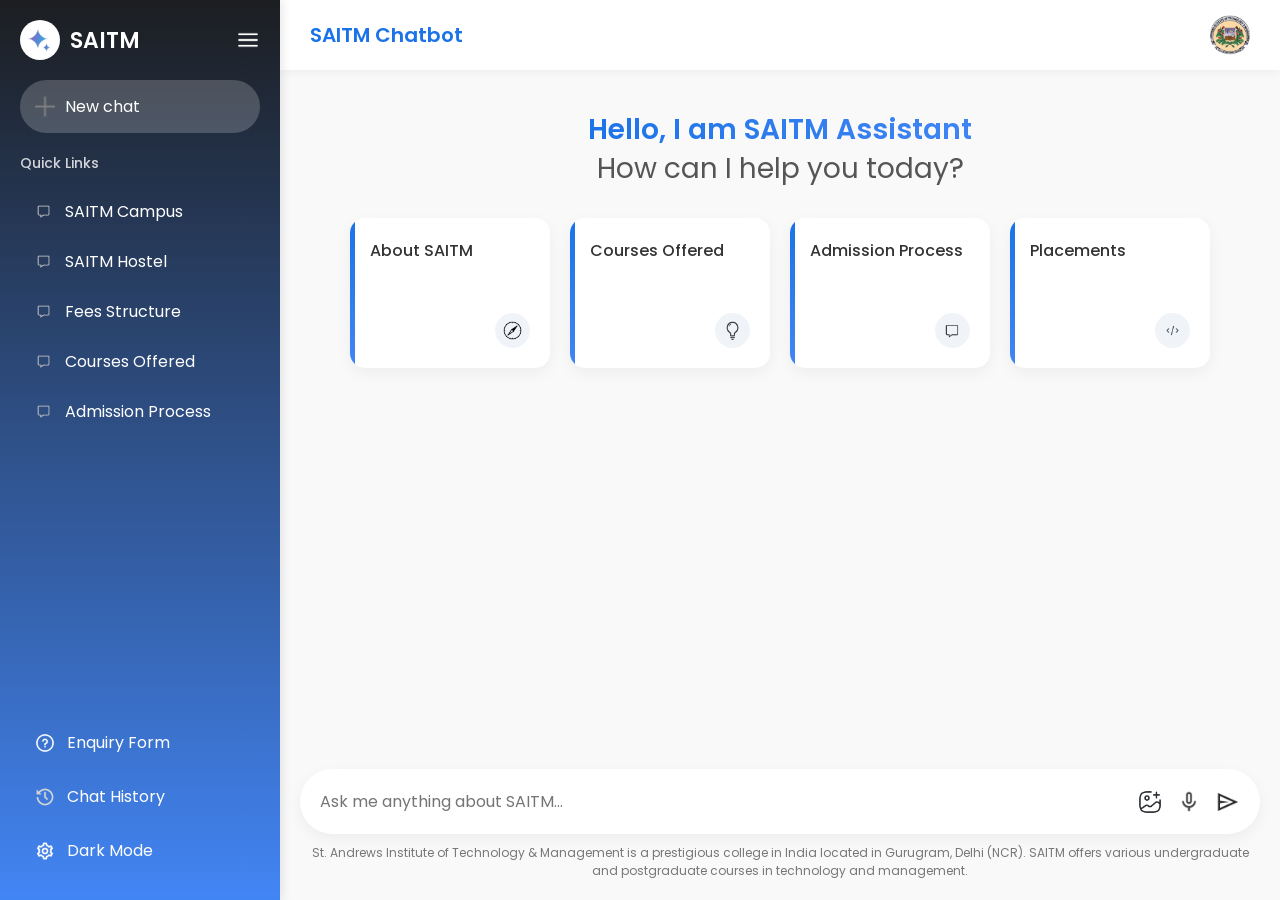
<file: final-chatboat-26/index.html>
<!DOCTYPE html>
<html lang="en">
<head>
  <meta charset="UTF-8">
  <meta name="viewport" content="width=device-width, initial-scale=1.0">
  <title>SAITM Chatbot</title>
  <link rel="stylesheet" href="chat.css">
  <link href="https://fonts.googleapis.com/css2?family=Poppins:wght@300;400;500;600;700&display=swap" rel="stylesheet">
</head>
<body>
  <div class="app-container">
    <!-- Sidebar -->
    <div class="sidebar" id="sidebar">
      <div class="top">
        <div class="logo-container">
          <img src="assets/gemini_icon.png" alt="SAITM Logo" class="logo">
          <h2 class="logo-text">SAITM</h2>
          <img class="menu" id="menuToggle" src="assets/menu_icon.png" alt="Menu toggle" />
        </div>
        
        <div class="new-chat" id="newChat">
          <img src="assets/plus_icon.png" alt="New chat" />
          <p>New chat</p>
        </div>
        
        <div class="recent">
          <p class="recent-title">Quick Links</p>
          <div class="recent-entry" data-query="Tell me about SAITM campus">
            <img src="assets/message_icon.png" alt="Message" />
            <p>SAITM Campus</p>
          </div>
          <div class="recent-entry" data-query="What are the hostel facilities?">
            <img src="assets/message_icon.png" alt="Message" />
            <p>SAITM Hostel</p>
          </div>
          <div class="recent-entry" data-query="What are the fees for different courses?">
            <img src="assets/message_icon.png" alt="Message" />
            <p>Fees Structure</p>
          </div>
          <div class="recent-entry" data-query="What courses are offered at SAITM?">
            <img src="assets/message_icon.png" alt="Message" />
            <p>Courses Offered</p>
          </div>
          <div class="recent-entry" data-query="What are the admission requirements?">
            <img src="assets/message_icon.png" alt="Message" />
            <p>Admission Process</p>
          </div>
        </div>
      </div>

      <div class="bottom">
        <div class="bottom-item" id="enquiryFormBtn">
          <img src="assets/question_icon.png" alt="Enquiry" />
          <p>Enquiry Form</p>
        </div>
        <div class="bottom-item">
          <img src="assets/history_icon.png" alt="Activity history" />
          <p>Chat History</p>
        </div>
        <div class="bottom-item" id="darkModeToggle">
          <img src="assets/setting_icon.png" alt="Settings" />
          <p>Dark Mode</p>
        </div>
      </div>
    </div>

    <!-- Main Chat -->
    <div class="main">
      <div class="nav">
        <p>SAITM Chatbot</p>
        <img src="assets/quest_icon.png" alt="User profile" />
      </div>

      <div class="main-container" id="mainContainer">
        <div id="chatArea">
          <div class="greet">
            <p>
              <span>Hello, I am SAITM Assistant</span><br />
              How can I help you today?
            </p>
          </div>

          <div class="cards">
            <div class="card" data-query="Tell me about SAITM college">
              <p>About SAITM</p>
              <img src="assets/compass_icon.png" alt="About" />
            </div>
            <div class="card" data-query="What courses are offered at SAITM?">
              <p>Courses Offered</p>
              <img src="assets/bulb_icon.png" alt="Courses" />
            </div>
            <div class="card" data-query="What are the admission requirements?">
              <p>Admission Process</p>
              <img src="assets/message_icon.png" alt="Admission" />
            </div>
            <div class="card" data-query="What are the placement opportunities?">
              <p>Placements</p>
              <img src="assets/code_icon.png" alt="Placements" />
            </div>
          </div>

          <div id="conversation"></div>
        </div>

        <div class="main-bottom">
          <div class="search-box">
            <input type="text" placeholder="Ask me anything about SAITM..." id="inputBox" />
            <div>
              <img src="assets/gallery_icon.png" alt="Attach file" id="attachFile" />
              <img src="assets/mic_icon.png" alt="Voice input" id="voiceInput" />
              <img src="assets/send_icon.png" alt="Send message" id="sendBtn" />
            </div>
          </div>
          <p class="bottom-info">
            St. Andrews Institute of Technology & Management is a prestigious college in India located in Gurugram, Delhi (NCR). SAITM offers various undergraduate and postgraduate courses in technology and management.
          </p>
        </div>
      </div>
    </div>

    <!-- Enquiry Form Modal -->
    <div id="enquiryModal" class="modal">
      <div class="modal-content">
        <span class="close-modal">&times;</span>
        <h2>Enquiry Form</h2>
        <form id="enquiryForm">
          <div class="form-group">
            <label for="name">Full Name</label>
            <input type="text" id="name" name="name" required>
          </div>
          <div class="form-group">
            <label for="email">Email</label>
            <input type="email" id="email" name="email" required>
          </div>
          <div class="form-group">
            <label for="phone">Phone Number</label>
            <input type="tel" id="phone" name="phone" required>
          </div>
          <div class="form-group">
            <label for="course">Interested Course</label>
            <select id="course" name="course" required>
              <option value="">Select a course</option>
              <option value="B.Tech">B.Tech</option>
              <option value="M.Tech">M.Tech</option>
              <option value="BBA">BBA</option>
              <option value="MBA">MBA</option>
              <option value="BCA">BCA</option>
              <option value="MCA">MCA</option>
            </select>
          </div>
          <div class="form-group">
            <label for="message">Message</label>
            <textarea id="message" name="message" rows="4"></textarea>
          </div>
          <button type="submit" class="submit-btn">Submit Enquiry</button>
        </form>
      </div>
    </div>
  </div>

  <script src="chat.js"></script>
</body>
</html>
</file>
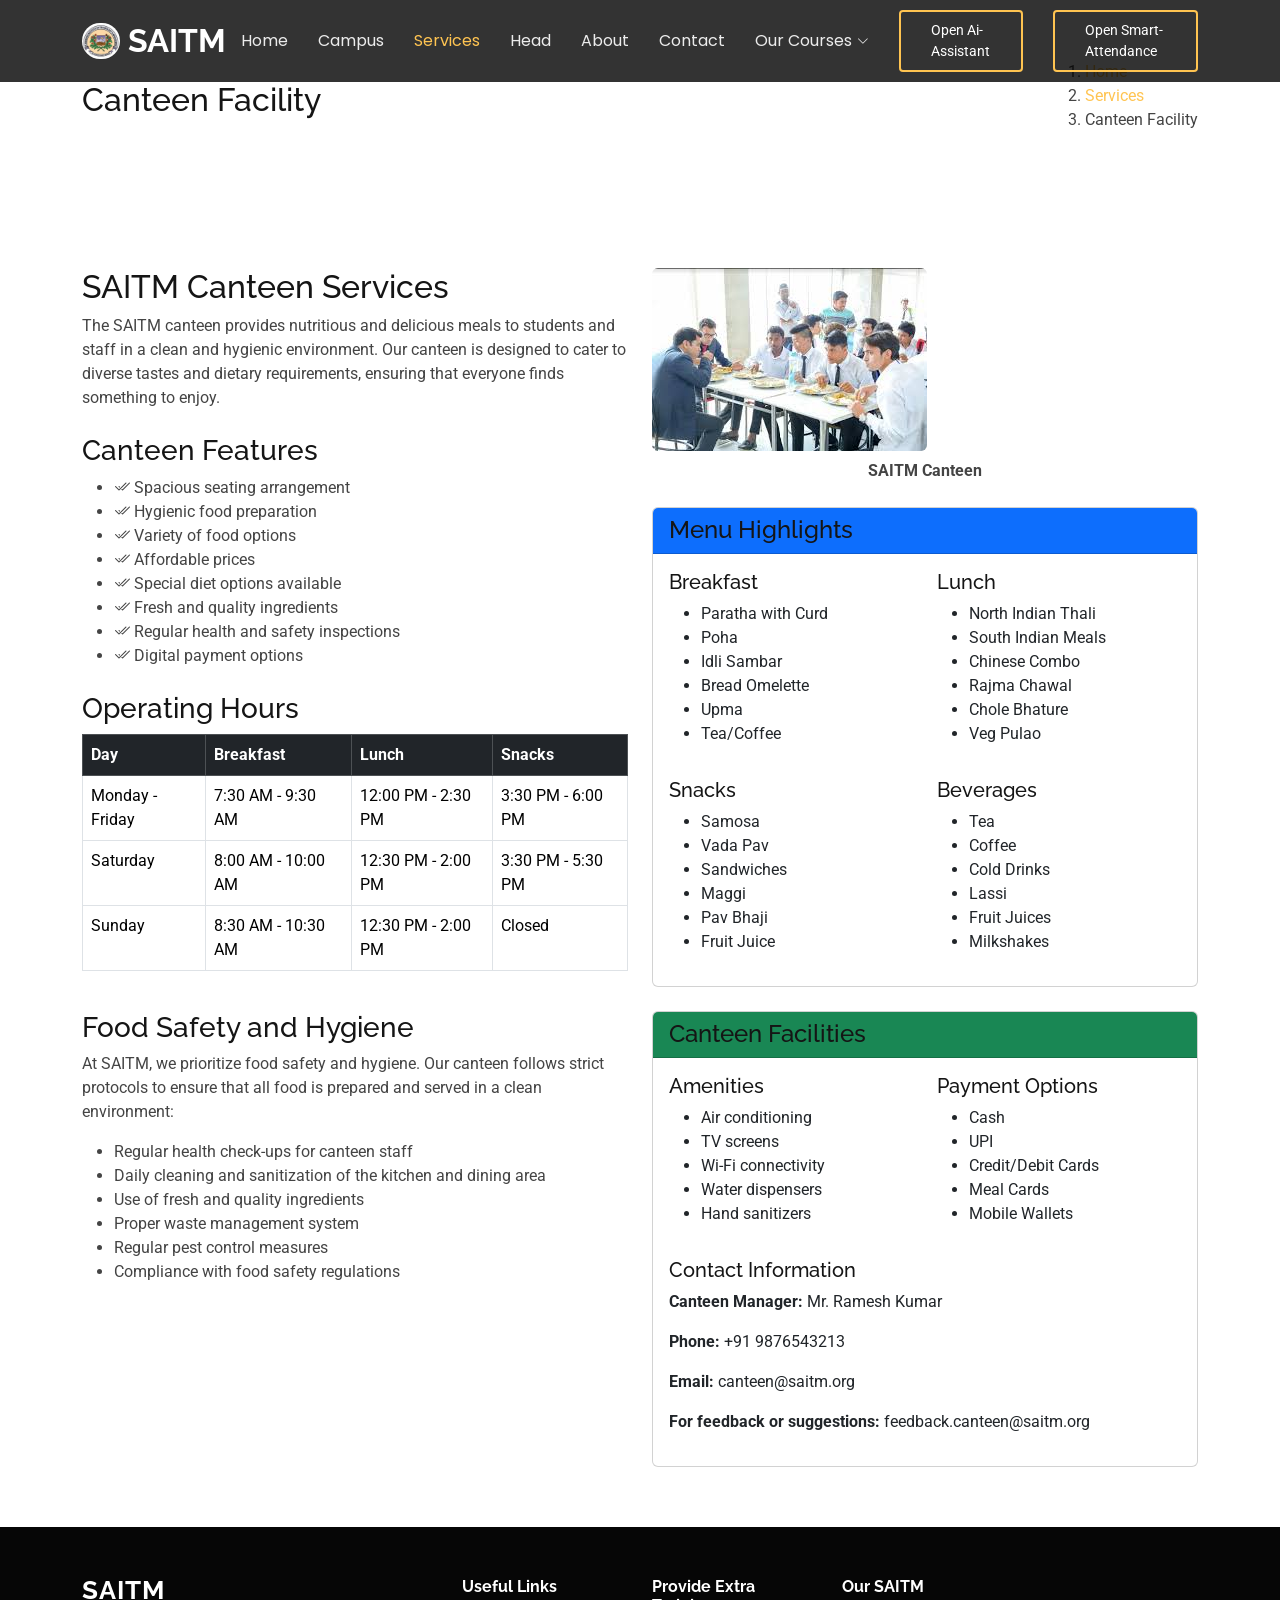
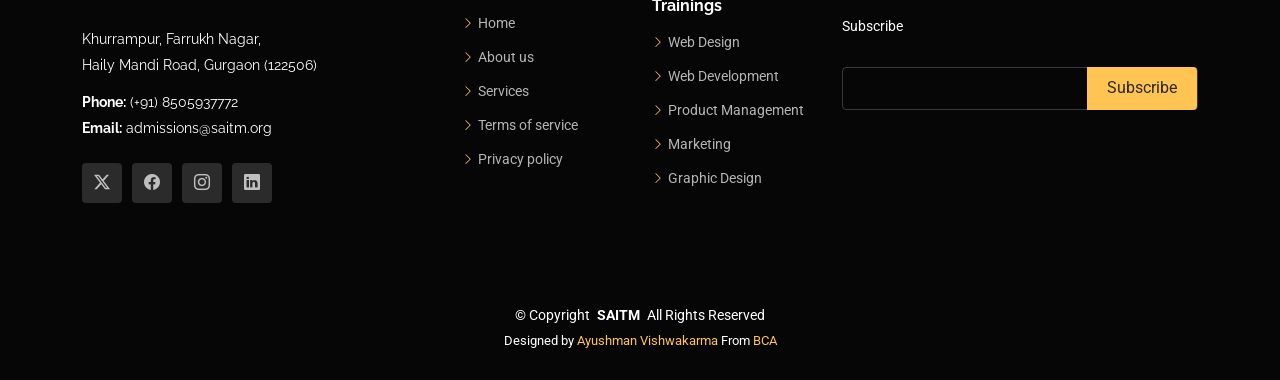
<file: canteen-facility.html>
<!DOCTYPE html>
<html lang="en">

<head>
  <meta charset="utf-8">
  <meta content="width=device-width, initial-scale=1.0" name="viewport">
  <title>SAITM - Canteen Facility</title>
  <meta name="description" content="Canteen and food services at SAITM">
  <meta name="keywords" content="SAITM, canteen, food, cafeteria">
  <link href="assets/img/apple-touch-icon.png" rel="apple-touch-icon">
  <link href="https://fonts.googleapis.com" rel="preconnect">
  <link href="https://fonts.gstatic.com" rel="preconnect" crossorigin>
  <link
    href="https://fonts.googleapis.com/css2?family=Roboto:ital,wght@0,100;0,300;0,400;0,500;0,700;0,900;1,100;1,300;1,400;1,500;1,700;1,900&family=Poppins:ital,wght@0,100;0,200;0,300;0,400;0,500;0,600;0,700;0,800;0,900;1,100;1,200;1,300;1,400;1,500;1,600;1,700;1,800;1,900&family=Raleway:ital,wght@0,100;0,200;0,300;0,400;0,500;0,600;0,700;0,800;0,900;1,100;1,200;1,300;1,400;1,500;1,600;1,700;1,800;1,900&display=swap"
    rel="stylesheet">
  <link href="assets/vendor/bootstrap/css/bootstrap.min.css" rel="stylesheet">
  <link href="assets/vendor/bootstrap-icons/bootstrap-icons.css" rel="stylesheet">
  <link href="assets/vendor/aos/aos.css" rel="stylesheet">
  <link href="assets/vendor/swiper/swiper-bundle.min.css" rel="stylesheet">
  <link href="assets/vendor/glightbox/css/glightbox.min.css" rel="stylesheet">
  <link href="assets/css/main.css" rel="stylesheet">
</head>

<body>
  <!-- Header -->
  <header id="header" class="header d-flex align-items-center fixed-top">
    <div class="container-fluid container-xl position-relative d-flex align-items-center justify-content-between">
      <a href="index.html" class="logo d-flex align-items-center me-auto me-lg-0">
        <img src="assets/img/LOGOSAITM.jpeg" style="border-radius: 30px; height: 90vh;" alt="Logo">
        <span></span>
        <h1 class="sitename">SAITM</h1>
      </a>
      <nav id="navmenu" class="navmenu">
        <ul>
          <li><a href="index.html">Home<br></a></li>
          <li><a href="index.html#portfolio">Campus</a></li>
          <li><a href="index.html#services" class="active">Services</a></li>
          <li><a href="index.html#team">Head</a></li>
          <li><a href="about-us.html">About</a></li>
          <li><a href="index.html#contact">Contact</a></li>
          <li class="dropdown"><a href="#"><span>Our Courses</span> <i
                class="bi bi-chevron-down toggle-dropdown"></i></a>
            <ul>
              <li class="dropdown"><a href="#"><span>Bachelor Of Computer Application</span><i
                    class="bi bi-chevron-down toggle-dropdown"></i></a>
                <ul>
                  <li>
                    <a href="#">General BCA</a>
                  </li>
                  <li>
                    <a href=""> BCA with Specialization </a>
                  </li>
                </ul>
              </li>
              <li class="dropdown"><a href="#"><span>Bachelor of Technology</span> <i
                    class="bi bi-chevron-down toggle-dropdown"></i></a>
                <ul>
                  <li><a href="#">Computer Science & Engineering</a></li>
                  <li><a href="#">Civil Engineering</a></li>
                  <li><a href="#">Artificial Intelligence and Machine Learning</a></li>
                  <li><a href="#">Data Science</a></li>
                  <li><a href="#">Electronics & Telecommunication Engineering</a></li>
                  <li><a href="#">LEET</a></li>
                </ul>
              </li>
              <li><a href="#">Bachelor Of Business Administration</a></li>
              <li><a href="#">Bachelor of Architecture</a></li>
              <li><a href="#">Bachelor of Pharmacy</a></li>
            </ul>
          </li>
        </ul>
        <i class="mobile-nav-toggle d-xl-none bi bi-list"></i>
      </nav>

      <a class="btn-getstarted" href="final-chatboat-26/chat.html">Open Ai-Assistant</a>
      <a class="btn-getstarted" href="smartattendance1/index.html">Open Smart-Attendance</a>
    </div>
  </header>

  <main class="main">
    <!-- Hero Section for Canteen Facility -->
    <section class="breadcrumbs">
      <div class="container">
        <div class="d-flex justify-content-between align-items-center">
          <h2>Canteen Facility</h2>
          <ol>
            <li><a href="index.html">Home</a></li>
            <li><a href="index.html#services">Services</a></li>
            <li>Canteen Facility</li>
          </ol>
        </div>
      </div>
    </section>

    <section class="inner-page">
      <div class="container" data-aos="fade-up">
        <div class="row">
          <div class="col-lg-6">
            <h2>SAITM Canteen Services</h2>
            <p>
              The SAITM canteen provides nutritious and delicious meals to students and staff in a clean and hygienic environment. Our canteen is designed to cater to diverse tastes and dietary requirements, ensuring that everyone finds something to enjoy.
            </p>
            
            <div class="mt-4">
              <h3>Canteen Features</h3>
              <ul>
                <li><i class="bi bi-check2-all"></i> Spacious seating arrangement</li>
                <li><i class="bi bi-check2-all"></i> Hygienic food preparation</li>
                <li><i class="bi bi-check2-all"></i> Variety of food options</li>
                <li><i class="bi bi-check2-all"></i> Affordable prices</li>
                <li><i class="bi bi-check2-all"></i> Special diet options available</li>
                <li><i class="bi bi-check2-all"></i> Fresh and quality ingredients</li>
                <li><i class="bi bi-check2-all"></i> Regular health and safety inspections</li>
                <li><i class="bi bi-check2-all"></i> Digital payment options</li>
              </ul>
            </div>
            
            <div class="mt-4">
              <h3>Operating Hours</h3>
              <div class="table-responsive">
                <table class="table table-bordered">
                  <thead class="table-dark">
                    <tr>
                      <th>Day</th>
                      <th>Breakfast</th>
                      <th>Lunch</th>
                      <th>Snacks</th>
                    </tr>
                  </thead>
                  <tbody>
                    <tr>
                      <td>Monday - Friday</td>
                      <td>7:30 AM - 9:30 AM</td>
                      <td>12:00 PM - 2:30 PM</td>
                      <td>3:30 PM - 6:00 PM</td>
                    </tr>
                    <tr>
                      <td>Saturday</td>
                      <td>8:00 AM - 10:00 AM</td>
                      <td>12:30 PM - 2:00 PM</td>
                      <td>3:30 PM - 5:30 PM</td>
                    </tr>
                    <tr>
                      <td>Sunday</td>
                      <td>8:30 AM - 10:30 AM</td>
                      <td>12:30 PM - 2:00 PM</td>
                      <td>Closed</td>
                    </tr>
                  </tbody>
                </table>
              </div>
            </div>
            
            <div class="mt-4">
              <h3>Food Safety and Hygiene</h3>
              <p>
                At SAITM, we prioritize food safety and hygiene. Our canteen follows strict protocols to ensure that all food is prepared and served in a clean environment:
              </p>
              <ul>
                <li>Regular health check-ups for canteen staff</li>
                <li>Daily cleaning and sanitization of the kitchen and dining area</li>
                <li>Use of fresh and quality ingredients</li>
                <li>Proper waste management system</li>
                <li>Regular pest control measures</li>
                <li>Compliance with food safety regulations</li>
              </ul>
            </div>
          </div>
          
          <div class="col-lg-6">
            <div class="image-container mb-4">
              <img src="assets/img/canteen.jpeg" class="img-fluid rounded" alt="SAITM Canteen">
              <p class="text-center mt-2"><strong>SAITM Canteen</strong></p>
            </div>
            
            <div class="card mb-4">
              <div class="card-header bg-primary text-white">
                <h4 class="mb-0">Menu Highlights</h4>
              </div>
              <div class="card-body">
                <div class="row">
                  <div class="col-md-6">
                    <h5>Breakfast</h5>
                    <ul>
                      <li>Paratha with Curd</li>
                      <li>Poha</li>
                      <li>Idli Sambar</li>
                      <li>Bread Omelette</li>
                      <li>Upma</li>
                      <li>Tea/Coffee</li>
                    </ul>
                  </div>
                  <div class="col-md-6">
                    <h5>Lunch</h5>
                    <ul>
                      <li>North Indian Thali</li>
                      <li>South Indian Meals</li>
                      <li>Chinese Combo</li>
                      <li>Rajma Chawal</li>
                      <li>Chole Bhature</li>
                      <li>Veg Pulao</li>
                    </ul>
                  </div>
                </div>
                <div class="row mt-3">
                  <div class="col-md-6">
                    <h5>Snacks</h5>
                    <ul>
                      <li>Samosa</li>
                      <li>Vada Pav</li>
                      <li>Sandwiches</li>
                      <li>Maggi</li>
                      <li>Pav Bhaji</li>
                      <li>Fruit Juice</li>
                    </ul>
                  </div>
                  <div class="col-md-6">
                    <h5>Beverages</h5>
                    <ul>
                      <li>Tea</li>
                      <li>Coffee</li>
                      <li>Cold Drinks</li>
                      <li>Lassi</li>
                      <li>Fruit Juices</li>
                      <li>Milkshakes</li>
                    </ul>
                  </div>
                </div>
              </div>
            </div>
            
            <div class="card">
              <div class="card-header bg-success text-white">
                <h4 class="mb-0">Canteen Facilities</h4>
              </div>
              <div class="card-body">
                <div class="row">
                  <div class="col-md-6">
                    <h5>Amenities</h5>
                    <ul>
                      <li>Air conditioning</li>
                      <li>TV screens</li>
                      <li>Wi-Fi connectivity</li>
                      <li>Water dispensers</li>
                      <li>Hand sanitizers</li>
                    </ul>
                  </div>
                  <div class="col-md-6">
                    <h5>Payment Options</h5>
                    <ul>
                      <li>Cash</li>
                      <li>UPI</li>
                      <li>Credit/Debit Cards</li>
                      <li>Meal Cards</li>
                      <li>Mobile Wallets</li>
                    </ul>
                  </div>
                </div>
                <div class="mt-3">
                  <h5>Contact Information</h5>
                  <p><strong>Canteen Manager:</strong> Mr. Ramesh Kumar</p>
                  <p><strong>Phone:</strong> +91 9876543213</p>
                  <p><strong>Email:</strong> canteen@saitm.org</p>
                  <p><strong>For feedback or suggestions:</strong> feedback.canteen@saitm.org</p>
                </div>
              </div>
            </div>
          </div>
        </div>
      </div>
    </section>
  </main>

  <!-- Footer -->
  <footer id="footer" class="footer dark-background">
    <div class="footer-top">
      <div class="container">
        <div class="row gy-4">
          <div class="col-lg-4 col-md-6 footer-about">
            <a href="index.html" class="logo d-flex align-items-center">
              <span class="sitename">SAITM</span>
            </a>
            <div class="footer-contact pt-3">
              <p>Khurrampur, Farrukh Nagar, </p>
              <p>Haily Mandi Road, Gurgaon (122506)</p>
              <p class="mt-3"><strong>Phone:</strong> <span>(+91) 8505937772</span></p>
              <p><strong>Email:</strong> <span>admissions@saitm.org</span></p>
            </div>
            <div class="social-links d-flex mt-4">
              <a href=""><i class="bi bi-twitter-x"></i></a>
              <a href=""><i class="bi bi-facebook"></i></a>
              <a href=""><i class="bi bi-instagram"></i></a>
              <a href=""><i class="bi bi-linkedin"></i></a>
            </div>
          </div>

          <div class="col-lg-2 col-md-3 footer-links">
            <h4>Useful Links</h4>
            <ul>
              <li><i class="bi bi-chevron-right"></i> <a href="index.html"> Home</a></li>
              <li><i class="bi bi-chevron-right"></i> <a href="about-us.html"> About us</a></li>
              <li><i class="bi bi-chevron-right"></i> <a href="index.html#services"> Services</a></li>
              <li><i class="bi bi-chevron-right"></i> <a href="#"> Terms of service</a></li>
              <li><i class="bi bi-chevron-right"></i> <a href="#"> Privacy policy</a></li>
            </ul>
          </div>

          <div class="col-lg-2 col-md-3 footer-links">
            <h4>Provide Extra Trainings </h4>
            <ul>
              <li><i class="bi bi-chevron-right"></i> <a href="#"> Web Design</a></li>
              <li><i class="bi bi-chevron-right"></i> <a href="#"> Web Development</a></li>
              <li><i class="bi bi-chevron-right"></i> <a href="#"> Product Management</a></li>
              <li><i class="bi bi-chevron-right"></i> <a href="#"> Marketing</a></li>
              <li><i class="bi bi-chevron-right"></i> <a href="#"> Graphic Design</a></li>
            </ul>
          </div>

          <div class="col-lg-4 col-md-12 footer-newsletter">
            <h4>Our SAITM</h4>
            <p>Subscribe</p>
            <form action="forms/newsletter.php" method="post" class="php-email-form">
              <div class="newsletter-form"><input type="email" name="email"><input type="submit" value="Subscribe">
              </div>
              <div class="loading">Loading</div>
              <div class="error-message"></div>
              <div class="sent-message">Your subscription request has been sent. Thank you!</div>
            </form>
          </div>
        </div>
      </div>
    </div>

    <div class="copyright">
      <div class="container text-center">
        <p>© <span>Copyright</span> <strong class="px-1 sitename">SAITM</strong> <span>All Rights Reserved</span></p>
        <div class="credits">
          Designed by <a href="https://www.linkedin.com/in/ayushman-vishwakarma-08088b34b/">Ayushman Vishwakarma</a>
          From <a href="https://saitm.ac.in/course/bachelor-of-computer-applications/">BCA</a>
        </div>
      </div>
    </div>
  </footer>

  <!-- Scroll Top -->
  <a href="#" id="scroll-top" class="scroll-top d-flex align-items-center justify-content-center"><i
      class="bi bi-arrow-up-short"></i></a>
  <div id="preloader"></div>
  <script src="assets/vendor/bootstrap/js/bootstrap.bundle.min.js"></script>
  <script src="assets/vendor/php-email-form/validate.js"></script>
  <script src="assets/vendor/aos/aos.js"></script>
  <script src="assets/vendor/swiper/swiper-bundle.min.js"></script>
  <script src="assets/vendor/glightbox/js/glightbox.min.js"></script>
  <script src="assets/vendor/imagesloaded/imagesloaded.pkgd.min.js"></script>
  <script src="assets/vendor/isotope-layout/isotope.pkgd.min.js"></script>
  <script src="assets/vendor/purecounter/purecounter_vanilla.js"></script>
  <script src="assets/js/main.js"></script>
</body>

</html>
</file>
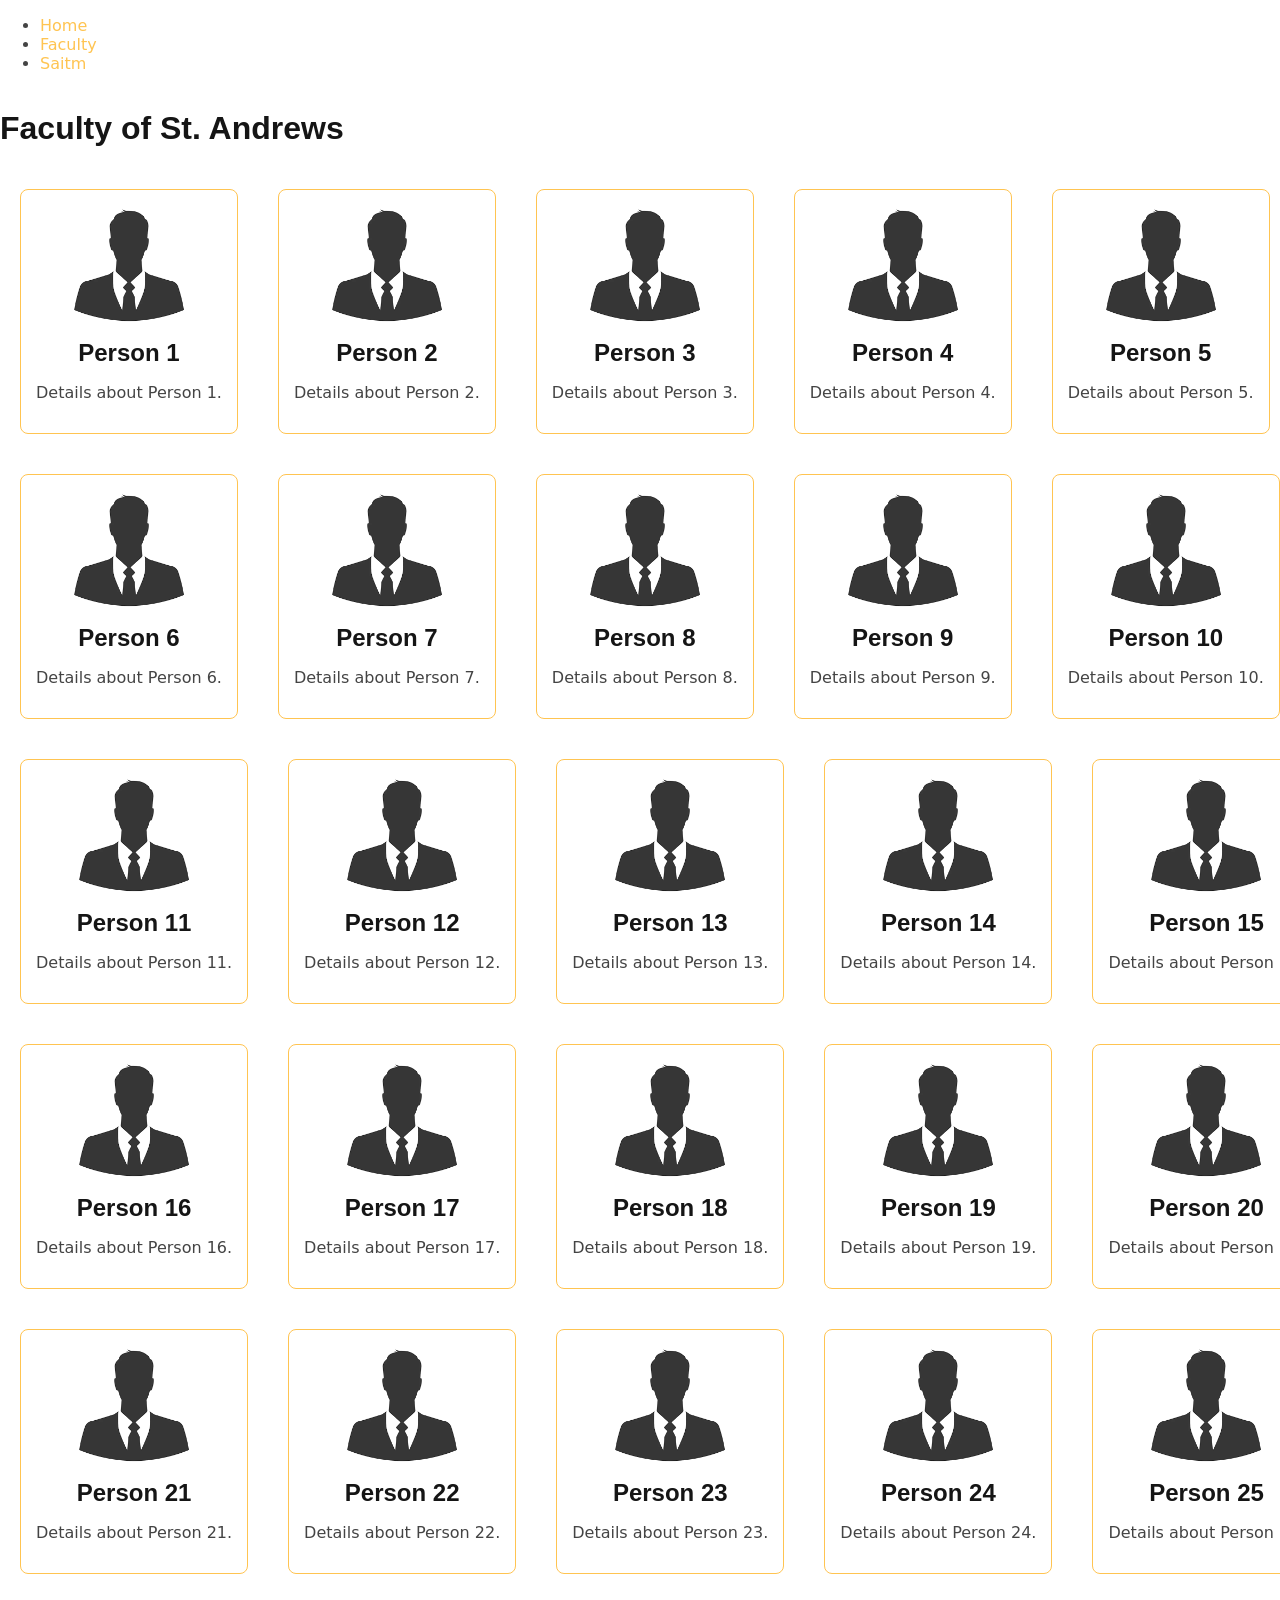
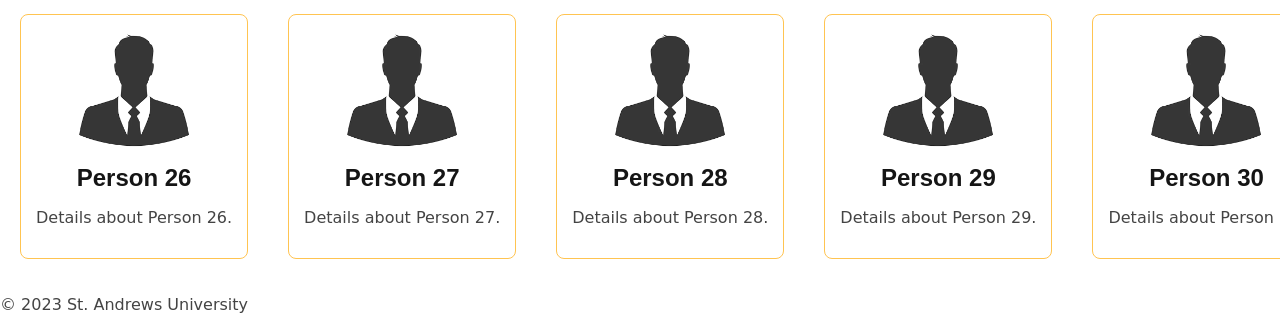
<file: faculty.html>
<!DOCTYPE html>
<html lang="en">
<head>
    <meta charset="UTF-8">
    <meta name="viewport" content="width=device-width, initial-scale=1.0">
    <title>Faculty of St. Andrews</title>
    <link rel="stylesheet" href="assets/css/main.css">
</head>
<style>
.faculty-member {
  margin: 20px;
  padding: 15px;
  border: 1px solid var(--accent-color);   
  border-radius: 8px;
  text-align: center;
  transition: transform 0.3s, box-shadow 0.3s;
  width: fit-content;
 
 
}
.faculty-list{
    display: flex;
    flex-wrap: wrap;
    width: 170vh;

}

.faculty-member img {
  width: 100%;
  height: auto;
  border-radius: 8px;
}

.faculty-member h2 {
  font-size: 1.5rem;
  color: var(--heading-color);
  margin: 10px 0;
}

.faculty-member p {
  font-size: 1rem;
  color: var(--default-color);
}

.faculty-member:hover {
  transform: scale(1.05);
  box-shadow: 0 4px 20px rgba(0, 0, 0, 0.1);
}
.faculty-member img {
  width: 120px;
  height: 120px; 
  object-fit: cover; 
}
nav {
    display: flex;
}


</style>
<body>
    <nav>
        <ul>
            <li><a href="index.html">Home</a></li>
            <li>
                <a href="#">Faculty</a>
                <!-- <ul>
                  
                    <li><a href="#person1">Person 1</a></li>
                    <li><a href="#person2">Person 2</a></li>
                    <li><a href="#person3">Person 3</a></li>
                    <li><a href="#person4">Person 4</a></li>
                    <li><a href="#person5">Person 5</a></li>
                    <li><a href="#person6">Person 6</a></li>
                    <li><a href="#person7">Person 7</a></li>
                    <li><a href="#person8">Person 8</a></li>
                    <li><a href="#person9">Person 9</a></li>
                    <li><a href="#person10">Person 10</a></li>
                    <li><a href="#person11">Person 11</a></li>
                    <li><a href="#person12">Person 12</a></li>
                    <li><a href="#person13">Person 13</a></li>
                    <li><a href="#person14">Person 14</a></li>
                    <li><a href="#person15">Person 15</a></li>
                    <li><a href="#person16">Person 16</a></li>
                    <li><a href="#person17">Person 17</a></li>
                    <li><a href="#person18">Person 18</a></li>
                    <li><a href="#person19">Person 19</a></li>
                    <li><a href="#person20">Person 20</a></li>
                    <li><a href="#person21">Person 21</a></li>
                    <li><a href="#person22">Person 22</a></li>
                    <li><a href="#person23">Person 23</a></li>
                    <li><a href="#person24">Person 24</a></li>
                    <li><a href="#person25">Person 25</a></li>
                    <li><a href="#person26">Person 26</a></li>
                    <li><a href="#person27">Person 27</a></li>
                    <li><a href="#person28">Person 28</a></li>
                    <li><a href="#person29">Person 29</a></li>
                    <li><a href="#person30">Person 30</a></li>
                </ul> -->
            </li>
            <li><a href="http://saitm.ac.in">Saitm</a></li>
        </ul>
    </nav>

    <main>
        <h1>Faculty of St. Andrews</h1>
 
        <div class="faculty-list">
           
            <div class="faculty-member" id="person1">
                <img src="assets/img/profile-images.jpeg" alt="Person 1">
                <h2>Person 1</h2>
                <p>Details about Person 1.</p>
            </div>
            <div class="faculty-member" id="person2">
                <img src="assets/img/profile-images.jpeg" alt="Person 2">
                <h2>Person 2</h2>
                <p>Details about Person 2.</p>
            </div>
            <div class="faculty-member" id="person3">
                <img src="assets/img/profile-images.jpeg" alt="Person 3">
                <h2>Person 3</h2>
                <p>Details about Person 3.</p>
            </div>
            <div class="faculty-member" id="person4">
                <img src="assets/img/profile-images.jpeg" alt="Person 4">
                <h2>Person 4</h2>
                <p>Details about Person 4.</p>
            </div>
            <div class="faculty-member" id="person5">
                <img src="assets/img/profile-images.jpeg" alt="Person 5">
                <h2>Person 5</h2>
                <p>Details about Person 5.</p>
            </div>
            <div class="faculty-member" id="person6">
                <img src="assets/img/profile-images.jpeg" alt="Person 6">
                <h2>Person 6</h2>
                <p>Details about Person 6.</p>
            </div>
            <div class="faculty-member" id="person7">
                <img src="assets/img/profile-images.jpeg" alt="Person 7">
                <h2>Person 7</h2>
                <p>Details about Person 7.</p>
            </div>
            <div class="faculty-member" id="person8">
                <img src="assets/img/profile-images.jpeg" alt="Person 8">
                <h2>Person 8</h2>
                <p>Details about Person 8.</p>
            </div>
            <div class="faculty-member" id="person9">
                <img src="assets/img/profile-images.jpeg" alt="Person 9">
                <h2>Person 9</h2>
                <p>Details about Person 9.</p>
            </div>
            <div class="faculty-member" id="person10">
                <img src="assets/img/profile-images.jpeg" alt="Person 10">
                <h2>Person 10</h2>
                <p>Details about Person 10.</p>
            </div>
            <div class="faculty-member" id="person11">
                <img src="assets/img/profile-images.jpeg" alt="Person 11">
                <h2>Person 11</h2>
                <p>Details about Person 11.</p>
            </div>
            <div class="faculty-member" id="person12">
                <img src="assets/img/profile-images.jpeg" alt="Person 12">
                <h2>Person 12</h2>
                <p>Details about Person 12.</p>
            </div>
            <div class="faculty-member" id="person13">
                <img src="assets/img/profile-images.jpeg" alt="Person 13">
                <h2>Person 13</h2>
                <p>Details about Person 13.</p>
            </div>
            <div class="faculty-member" id="person14">
                <img src="assets/img/profile-images.jpeg" alt="Person 14">
                <h2>Person 14</h2>
                <p>Details about Person 14.</p>
            </div>
            <div class="faculty-member" id="person15">
                <img src="assets/img/profile-images.jpeg" alt="Person 15">
                <h2>Person 15</h2>
                <p>Details about Person 15.</p>
            </div>
            <div class="faculty-member" id="person16">
                <img src="assets/img/profile-images.jpeg" alt="Person 16">
                <h2>Person 16</h2>
                <p>Details about Person 16.</p>
            </div>
            <div class="faculty-member" id="person17">
                <img src="assets/img/profile-images.jpeg" alt="Person 17">
                <h2>Person 17</h2>
                <p>Details about Person 17.</p>
            </div>
            <div class="faculty-member" id="person18">
                <img src="assets/img/profile-images.jpeg" alt="Person 18">
                <h2>Person 18</h2>
                <p>Details about Person 18.</p>
            </div>
            <div class="faculty-member" id="person19">
                <img src="assets/img/profile-images.jpeg" alt="Person 19">
                <h2>Person 19</h2>
                <p>Details about Person 19.</p>
            </div>
            <div class="faculty-member" id="person20">
                <img src="assets/img/profile-images.jpeg" alt="Person 20">
                <h2>Person 20</h2>
                <p>Details about Person 20.</p>
            </div>
            <div class="faculty-member" id="person21">
                <img src="assets/img/profile-images.jpeg" alt="Person 21">
                <h2>Person 21</h2>
                <p>Details about Person 21.</p>
            </div>
            <div class="faculty-member" id="person22">
                <img src="assets/img/profile-images.jpeg" alt="Person 22">
                <h2>Person 22</h2>
                <p>Details about Person 22.</p>
            </div>
            <div class="faculty-member" id="person23">
                <img src="assets/img/profile-images.jpeg" alt="Person 23">
                <h2>Person 23</h2>
                <p>Details about Person 23.</p>
            </div>
            <div class="faculty-member" id="person24">
                <img src="assets/img/profile-images.jpeg" alt="Person 24">
                <h2>Person 24</h2>
                <p>Details about Person 24.</p>
            </div>
            <div class="faculty-member" id="person25">
                <img src="assets/img/profile-images.jpeg" alt="Person 25">
                <h2>Person 25</h2>
                <p>Details about Person 25.</p>
            </div>
            <div class="faculty-member" id="person26">
                <img src="assets/img/profile-images.jpeg" alt="Person 26">
                <h2>Person 26</h2>
                <p>Details about Person 26.</p>
            </div>
            <div class="faculty-member" id="person27">
                <img src="assets/img/profile-images.jpeg" alt="Person 27">
                <h2>Person 27</h2>
                <p>Details about Person 27.</p>
            </div>
            <div class="faculty-member" id="person28">
                <img src="assets/img/profile-images.jpeg" alt="Person 28">
                <h2>Person 28</h2>
                <p>Details about Person 28.</p>
            </div>
            <div class="faculty-member" id="person29">
                <img src="assets/img/profile-images.jpeg" alt="Person 29">
                <h2>Person 29</h2>
                <p>Details about Person 29.</p>
            </div>
            <div class="faculty-member" id="person30">
                <img src="assets/img/profile-images.jpeg" alt="Person 30">
                <h2>Person 30</h2>
                <p>Details about Person 30.</p>
            </div>
            <!-- ... -->
     
        </div>
    </main>

    <footer>
        <p>&copy; 2023 St. Andrews University</p>
    </footer>
</body>
</html>
</file>
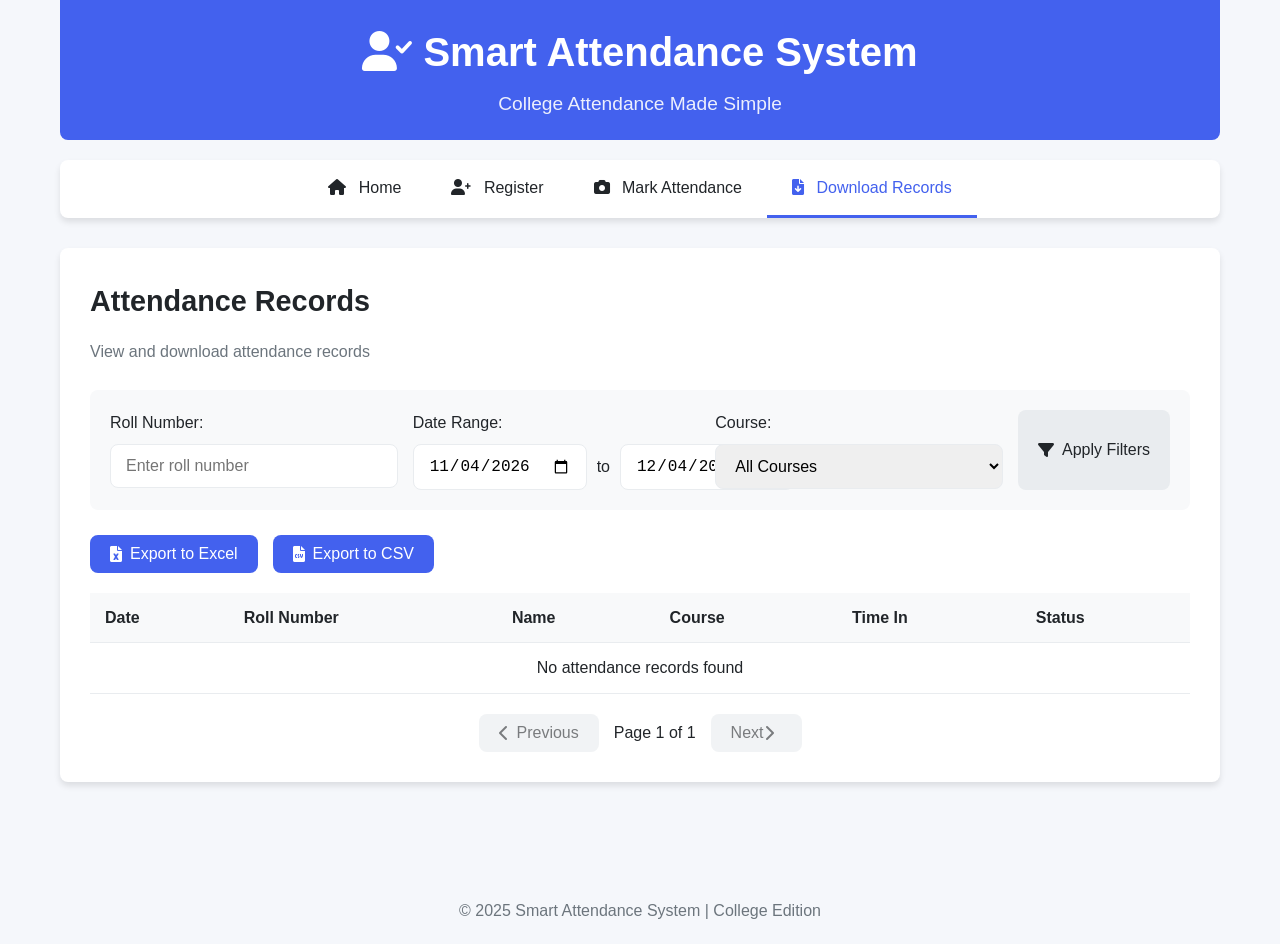
<file: final-attendance/records.html>
<!DOCTYPE html>
<html lang="en">
<head>
    <meta charset="UTF-8">
    <meta name="viewport" content="width=device-width, initial-scale=1.0">
    <title>Attendance Records - Smart Attendance System</title>
    <link rel="stylesheet" href="styles.css">
    <link rel="stylesheet" href="https://cdnjs.cloudflare.com/ajax/libs/font-awesome/6.0.0-beta3/css/all.min.css">
</head>
<body>
    <div class="container">
        <header>
            <h1><i class="fas fa-user-check"></i> Smart Attendance System</h1>
            <p>College Attendance Made Simple</p>
        </header>

        <nav>
            <ul>
                <li><a href="index.html"><i class="fas fa-home"></i> Home</a></li>
                <li><a href="register.html"><i class="fas fa-user-plus"></i> Register</a></li>
                <li><a href="attendance.html"><i class="fas fa-camera"></i> Mark Attendance</a></li>
                <li><a href="records.html" class="active"><i class="fas fa-file-download"></i> Download Records</a></li>
            </ul>
        </nav>

        <main>
            <section class="records-section">
                <h2>Attendance Records</h2>
                <p>View and download attendance records</p>

                <div class="filters">
                    <div class="filter-group">
                        <label for="filterRoll">Roll Number:</label>
                        <input type="text" id="filterRoll" placeholder="Enter roll number">
                    </div>
                    <div class="filter-group">
                        <label for="filterDate">Date Range:</label>
                        <div class="date-range">
                            <input type="date" id="startDate">
                            <span>to</span>
                            <input type="date" id="endDate">
                        </div>
                    </div>
                    <div class="filter-group">
                        <label for="filterCourse">Course:</label>
                        <select id="filterCourse">
                            <option value="">All Courses</option>
                            <option value="Computer Science">Computer Science</option>
                            <option value="Electrical Engineering">Electrical Engineering</option>
                            <option value="Mechanical Engineering">Mechanical Engineering</option>
                            <option value="Civil Engineering">Civil Engineering</option>
                            <option value="Business Administration">Business Administration</option>
                        </select>
                    </div>
                    <button id="applyFilters" class="btn secondary"><i class="fas fa-filter"></i> Apply Filters</button>
                </div>

                <div class="export-options">
                    <button id="exportExcel" class="btn primary"><i class="fas fa-file-excel"></i> Export to Excel</button>
                    <button id="exportCSV" class="btn primary"><i class="fas fa-file-csv"></i> Export to CSV</button>
                </div>

                <div class="table-container">
                    <table id="attendanceRecords">
                        <thead>
                            <tr>
                                <th>Date</th>
                                <th>Roll Number</th>
                                <th>Name</th>
                                <th>Course</th>
                                <th>Time In</th>
                                <th>Status</th>
                            </tr>
                        </thead>
                        <tbody>
                            <!-- Attendance records will be populated here -->
                        </tbody>
                    </table>
                </div>

                <div id="paginationControls" class="pagination">
                    <button id="prevPage" class="btn secondary" disabled><i class="fas fa-chevron-left"></i> Previous</button>
                    <span id="pageInfo">Page 1 of 1</span>
                    <button id="nextPage" class="btn secondary" disabled>Next <i class="fas fa-chevron-right"></i></button>
                </div>
            </section>
        </main>

        <footer>
            <p>&copy; 2025 Smart Attendance System | College Edition</p>
        </footer>
    </div>

    <script src="js/db.js"></script>
    <script src="js/records.js"></script>
</body>
</html>
</file>
<file: assets/css/main.css>
/* Fonts */
:root {
  --default-font: "Roboto",  system-ui, -apple-system, "Segoe UI", Roboto, "Helvetica Neue", Arial, "Noto Sans", "Liberation Sans", sans-serif, "Apple Color Emoji", "Segoe UI Emoji", "Segoe UI Symbol", "Noto Color Emoji";
  --heading-font: "Raleway",  sans-serif;
  --nav-font: "Poppins",  sans-serif;
}

:root { 
  --background-color: #ffffff; 
  --default-color: #444444; 
  --heading-color: #151515; 
  --accent-color: #ffc451; 
  --surface-color: #ffffff; 
  --contrast-color: #312f2f; 
}

:root {
  --nav-color: rgba(255, 255, 255, 0.905);  
  --nav-hover-color: #ffc451; 
  --nav-mobile-background-color: #ffffff; 
  --nav-dropdown-background-color: #ffffff; 
  --nav-dropdown-color: #212529;
  --nav-dropdown-hover-color: #ffc451; 
}

.light-background {
  --background-color: #f9f9f9;
  --surface-color: #ffffff;
}

.dark-background {
  --background-color: #060606;
  --default-color: #ffffff;
  --heading-color: #ffffff;
  --surface-color: #252525;
  --contrast-color: #2a2727;
}

/* Smooth scroll */
:root {
  scroll-behavior: smooth;
}

/*--------------------------------------------------------------
# General Styling & Shared Classes
--------------------------------------------------------------*/
body {
  color: var(--default-color);
  background-color: var(--background-color);
  font-family: var(--default-font);
}



a {
  color: var(--accent-color);
  text-decoration: none;
  transition: 0.3s;
}

a:hover {
  color: color-mix(in srgb, var(--accent-color), transparent 25%);
  text-decoration: none;
}

h1,
h2,
h3,
h4,
h5,
h6 {
  color: var(--heading-color);
  font-family: var(--heading-font);
}

/* PHP Email Form Messages
------------------------------*/
.php-email-form .error-message {
  display: none;
  background: #df1529;
  color: #ffffff;
  text-align: left;
  padding: 15px;
  margin-bottom: 24px;
  font-weight: 600;
}

.php-email-form .sent-message {
  display: none;
  color: #ffffff;
  background: #059652;
  text-align: center;
  padding: 15px;
  margin-bottom: 24px;
  font-weight: 600;
}

.php-email-form .loading {
  display: none;
  background: var(--surface-color);
  text-align: center;
  padding: 15px;
  margin-bottom: 24px;
}

.php-email-form .loading:before {
  content: "";
  display: inline-block;
  border-radius: 50%;
  width: 24px;
  height: 24px;
  margin: 0 10px -6px 0;
  border: 3px solid var(--accent-color);
  border-top-color: var(--surface-color);
  animation: php-email-form-loading 1s linear infinite;
}

@keyframes php-email-form-loading {
  0% {
    transform: rotate(0deg);
  }

  100% {
    transform: rotate(360deg);
  }
}

/*--------------------------------------------------------------
# Global Header
--------------------------------------------------------------*/
.header {
  --background-color: rgba(0, 0, 0, 0.8);
  --heading-color: #ffffff;
  --contrast-color: #ffffff;
  color: var(--default-color);
  background-color: var(--background-color);
  padding: 10px 0;
  transition: all 0.5s;
  z-index: 997;
}

.header .logo {
  line-height: 1;
}

.header .logo img {
  max-height: 36px;
  margin-right: 8px;
}

.header .logo h1 {
  font-size: 32px;
  margin: 0;
  font-weight: 700;
  color: var(--heading-color);
}

.header .logo span {
  color: var(--accent-color);
  font-size: 32px;
}

.header .btn-getstarted,
.header .btn-getstarted:focus {
  color: var(--contrast-color);
  font-size: 14px;
  padding: 8px 30px;
  margin: 0 0 0 30px;
  border-radius: 4px;
  transition: 0.3s;
  border: 2px solid var(--accent-color);
}

.header .btn-getstarted:hover,
.header .btn-getstarted:focus:hover {
  color: var(--default-color);
  background: var(--accent-color);
}

@media (max-width: 1200px) {
  .header .logo {
    order: 1;
  }

  .header .btn-getstarted {
    order: 2;
    margin: 0 15px 0 0;
    padding: 6px 15px;
  }

  .header .navmenu {
    order: 3;
  }
}

.scrolled .header {
  box-shadow: 0px 0 18px rgba(0, 0, 0, 0.1);
}

/* Index Page Header
------------------------------*/
.index-page .header {
  --background-color: rgba(0, 0, 0, 0);
}

/* Index Page Header on Scroll
------------------------------*/
.index-page.scrolled .header {
  --background-color: rgba(0, 0, 0, 0.8);
}

/*--------------------------------------------------------------
# Navigation Menu
--------------------------------------------------------------*/
/* Navmenu - Desktop */
@media (min-width: 1200px) {
  .navmenu {
    padding: 0;
  }

  .navmenu ul {
    margin: 0;
    padding: 0;
    display: flex;
    list-style: none;
    align-items: center;
  }

  .navmenu li {
    position: relative;
  }

  .navmenu a,
  .navmenu a:focus {
    color: var(--nav-color);
    padding: 18px 15px;
    font-size: 16px;
    font-family: var(--nav-font);
    font-weight: 400;
    display: flex;
    align-items: center;
    justify-content: space-between;
    white-space: nowrap;
    transition: 0.3s;
  }

  .navmenu a i,
  .navmenu a:focus i {
    font-size: 12px;
    line-height: 0;
    margin-left: 5px;
    transition: 0.3s;
  }

  .navmenu li:last-child a {
    padding-right: 0;
  }

  .navmenu li:hover>a,
  .navmenu .active,
  .navmenu .active:focus {
    color: var(--nav-hover-color);
  }

  .navmenu .dropdown ul {
    margin: 0;
    padding: 10px 0;
    background: var(--nav-dropdown-background-color);
    display: block;
    position: absolute;
    visibility: hidden;
    left: 14px;
    top: 130%;
    opacity: 0;
    transition: 0.3s;
    border-radius: 0;
    z-index: 99;
    box-shadow: 0px 0px 30px rgba(0, 0, 0, 0.1);
  }

  .navmenu .dropdown ul li {
    min-width: 200px;
  }

  .navmenu .dropdown ul a {
    padding: 10px 20px;
    font-size: 15px;
    text-transform: none;
    color: var(--nav-dropdown-color);
  }

  .navmenu .dropdown ul a i {
    font-size: 12px;
  }

  .navmenu .dropdown ul a:hover,
  .navmenu .dropdown ul .active:hover,
  .navmenu .dropdown ul li:hover>a {
    background-color: var(--nav-dropdown-hover-color);
  }

  .navmenu .dropdown:hover>ul {
    opacity: 1;
    top: 100%;
    visibility: visible;
  }

  .navmenu .dropdown .dropdown ul {
    top: 0;
    left: -90%;
    visibility: hidden;
  }

  .navmenu .dropdown .dropdown:hover>ul {
    opacity: 1;
    top: 0;
    left: -100%;
    visibility: visible;
  }
}

/* Navmenu - Mobile */
@media (max-width: 1199px) {
  .mobile-nav-toggle {
    color: var(--nav-color);
    font-size: 28px;
    line-height: 0;
    margin-right: 10px;
    cursor: pointer;
    transition: color 0.3s;
  }

  .navmenu {
    padding: 0;
    z-index: 9997;
  }

  .navmenu ul {
    display: none;
    list-style: none;
    position: absolute;
    inset: 60px 20px 20px 20px;
    padding: 10px 0;
    margin: 0;
    border-radius: 6px;
    background-color: var(--nav-mobile-background-color);
    overflow-y: auto;
    transition: 0.3s;
    z-index: 9998;
    box-shadow: 0px 0px 30px rgba(0, 0, 0, 0.1);
  }

  .navmenu a,
  .navmenu a:focus {
    color: var(--nav-dropdown-color);
    padding: 10px 20px;
    font-family: var(--nav-font);
    font-size: 17px;
    font-weight: 500;
    display: flex;
    align-items: center;
    justify-content: space-between;
    white-space: nowrap;
    transition: 0.3s;
  }

  .navmenu a i,
  .navmenu a:focus i {
    font-size: 12px;
    line-height: 0;
    margin-left: 5px;
    width: 30px;
    height: 30px;
    display: flex;
    align-items: center;
    justify-content: center;
    border-radius: 50%;
    transition: 0.3s;
    background-color: color-mix(in srgb, var(--accent-color), white 90%);
  }

  .navmenu a i:hover,
  .navmenu a:focus i:hover {
    background-color: color-mix(in srgb, var(--accent-color), white 90%);
  }

  .navmenu a:hover,
  .navmenu .active,
  .navmenu .active:focus {
    background-color: var(--nav-dropdown-hover-color);
  }

  .navmenu .active i,
  .navmenu .active:focus i {
    transform: rotate(180deg);
  }

  .navmenu .dropdown ul {
    position: static;
    display: none;
    z-index: 99;
    padding: 10px 0;
    margin: 10px 20px;
    background-color: var(--nav-dropdown-background-color);
    border: 1px solid color-mix(in srgb, var(--default-color), transparent 90%);
    box-shadow: none;
    transition: all 0.5s ease-in-out;
  }

  .navmenu .dropdown ul ul {
    background-color: rgba(33, 37, 41, 0.1);
  }

  .navmenu .dropdown>.dropdown-active {
    display: block;
    background-color: rgba(33, 37, 41, 0.03);
  }

  .mobile-nav-active {
    overflow: hidden;
  }

  .mobile-nav-active .mobile-nav-toggle {
    color: #fff;
    position: absolute;
    font-size: 32px;
    top: 15px;
    right: 15px;
    margin-right: 0;
    z-index: 9999;
  }

  .mobile-nav-active .navmenu {
    position: fixed;
    overflow: hidden;
    inset: 0;
    background: rgba(33, 37, 41, 0.8);
    transition: 0.3s;
  }

  .mobile-nav-active .navmenu>ul {
    display: block;
  }
}

/*--------------------------------------------------------------
# Global Footer
--------------------------------------------------------------*/
.footer {
  color: var(--default-color);
  background-color: var(--background-color);
  font-size: 14px;
  position: relative;
}

.footer .footer-top {
  padding: 50px 0;
  background-color: color-mix(in srgb, var(--footer-background-color) 90%, white 10%);
}

.footer .footer-about .logo {
  line-height: 1;
  margin-bottom: 10px;
}

.footer .footer-about .logo img {
  max-height: 40px;
  margin-right: 6px;
}

.footer .footer-about .logo span {
  font-size: 26px;
  font-weight: 700;
  letter-spacing: 1px;
  font-family: var(--heading-font);
  color: var(--heading-color);
}

.footer .footer-about p {
  font-size: 14px;
  font-family: var(--heading-font);
}

.footer .social-links a {
  color: color-mix(in srgb, var(--default-color), transparent 30%);
  background-color: color-mix(in srgb, var(--default-color) 5%, white 10%);
  display: flex;
  align-items: center;
  justify-content: center;
  width: 40px;
  height: 40px;
  border-radius: 4px;
  font-size: 16px;
  margin-right: 10px;
  transition: 0.3s;
}

.footer .social-links a:hover {
  color: var(--contrast-color);
  background-color: var(--accent-color);
}

.footer h4 {
  font-size: 16px;
  font-weight: bold;
  position: relative;
  padding-bottom: 12px;
}

.footer .footer-links {
  margin-bottom: 30px;
}

.footer .footer-links ul {
  list-style: none;
  padding: 0;
  margin: 0;
}

.footer .footer-links ul i {
  margin-right: 4px;
  font-size: 12px;
  line-height: 0;
  color: var(--accent-color);
}

.footer .footer-links ul li {
  padding: 10px 0;
  display: flex;
  align-items: center;
}

.footer .footer-links ul li:first-child {
  padding-top: 0;
}

.footer .footer-links ul a {
  color: color-mix(in srgb, var(--default-color), transparent 30%);
  display: inline-block;
  line-height: 1;
}

.footer .footer-links ul a:hover {
  color: var(--accent-color);
}

.footer .footer-contact p {
  margin-bottom: 5px;
}

.footer .footer-newsletter .newsletter-form {
  margin-top: 30px;
  margin-bottom: 15px;
  padding: 6px 8px;
  position: relative;
  border-radius: 4px;
  border: 1px solid color-mix(in srgb, var(--default-color), transparent 80%);
  display: flex;
  background-color: color-mix(in srgb, var(--footer-background-color) 90%, white 15%);
  transition: 0.3s;
}

.footer .footer-newsletter .newsletter-form:focus-within {
  border-color: var(--accent-color);
}

.footer .footer-newsletter .newsletter-form input[type=email] {
  border: 0;
  padding: 4px;
  width: 100%;
  background-color: color-mix(in srgb, var(--footer-background-color) 90%, white 15%);
  color: var(--default-color);
}

.footer .footer-newsletter .newsletter-form input[type=email]:focus-visible {
  outline: none;
}

.footer .footer-newsletter .newsletter-form input[type=submit] {
  border: 0;
  font-size: 16px;
  padding: 0 20px;
  margin: -7px -8px -7px 0;
  background: var(--accent-color);
  color: var(--contrast-color);
  transition: 0.3s;
  border-radius: 0 4px 4px 0;
}

.footer .footer-newsletter .newsletter-form input[type=submit]:hover {
  background: color-mix(in srgb, var(--accent-color), transparent 20%);
}

.footer .copyright {
  padding: 30px 0;
}

.footer .copyright p {
  margin-bottom: 0;
}

.footer .credits {
  margin-top: 5px;
  font-size: 13px;
}

/*--------------------------------------------------------------
# Preloader
--------------------------------------------------------------*/
#preloader {
  position: fixed;
  inset: 0;
  z-index: 999999;
  overflow: hidden;
  background: #000;
  transition: all 0.6s ease-out;
}

#preloader:before {
  content: "";
  position: fixed;
  top: calc(50% - 30px);
  left: calc(50% - 30px);
  border: 6px solid #ffffff;
  border-color: var(--accent-color) transparent var(--accent-color) transparent;
  border-radius: 50%;
  width: 60px;
  height: 60px;
  animation: animate-preloader 1.5s linear infinite;
}

@keyframes animate-preloader {
  0% {
    transform: rotate(0deg);
  }

  100% {
    transform: rotate(360deg);
  }
}

/*--------------------------------------------------------------
# Scroll Top Button
--------------------------------------------------------------*/
.scroll-top {
  position: fixed;
  visibility: hidden;
  opacity: 0;
  right: 15px;
  bottom: 15px;
  z-index: 99999;
  background-color: var(--accent-color);
  width: 40px;
  height: 40px;
  border-radius: 4px;
  transition: all 0.4s;
}

.scroll-top i {
  font-size: 24px;
  color: var(--contrast-color);
  line-height: 0;
}

.scroll-top:hover {
  background-color: color-mix(in srgb, var(--accent-color), transparent 20%);
  color: var(--contrast-color);
}

.scroll-top.active {
  visibility: visible;
  opacity: 1;
}

/*--------------------------------------------------------------
# Disable aos animation delay on mobile devices
--------------------------------------------------------------*/
@media screen and (max-width: 768px) {
  [data-aos-delay] {
    transition-delay: 0 !important;
  }
}

/*--------------------------------------------------------------
# Global Page Titles & Breadcrumbs
--------------------------------------------------------------*/
.page-title {
  color: var(--default-color);
  background-color: var(--background-color);
  position: relative;
}

.page-title .heading {
  padding: 80px 0;
  border-top: 1px solid color-mix(in srgb, var(--default-color), transparent 90%);
}

.page-title .heading h1 {
  font-size: 38px;
  font-weight: 700;
}

.page-title nav {
  background-color: color-mix(in srgb, var(--default-color), transparent 95%);
  padding: 20px 0;
}

.page-title nav ol {
  display: flex;
  flex-wrap: wrap;
  list-style: none;
  margin: 0;
  padding: 0;
  font-size: 16px;
  font-weight: 400;
}

.page-title nav ol li+li {
  padding-left: 10px;
}

.page-title nav ol li+li::before {
  content: "/";
  display: inline-block;
  padding-right: 10px;
  color: color-mix(in srgb, var(--default-color), transparent 70%);
}

/*--------------------------------------------------------------
# Global Sections
--------------------------------------------------------------*/
section,
.section {
  color: var(--default-color);
  background-color: var(--background-color);
  padding: 60px 0;
  scroll-margin-top: 80px;
  overflow: clip;
}

@media (max-width: 1199px) {

  section,
  .section {
    scroll-margin-top: 58px;
  }
}

/*--------------------------------------------------------------
# Global Section Titles
--------------------------------------------------------------*/
.section-title {
  padding-bottom: 60px;
  position: relative;
}

.section-title h2 {
  font-size: 14px;
  font-weight: 500;
  padding: 0;
  line-height: 1px;
  margin: 0;
  letter-spacing: 1.5px;
  text-transform: uppercase;
  color: color-mix(in srgb, var(--default-color), transparent 50%);
  position: relative;
}

.section-title h2::after {
  content: "";
  width: 120px;
  height: 1px;
  display: inline-block;
  background: var(--accent-color);
  margin: 4px 10px;
}

.section-title p {
  color: var(--heading-color);
  margin: 0;
  font-size: 36px;
  font-weight: 700;
  text-transform: uppercase;
}

/*--------------------------------------------------------------
# Hero Section
--------------------------------------------------------------*/
.hero {
  width: 100%;
  min-height: 100vh;
  position: relative;
  padding: 60px 0 80px 0;
  display: flex;
  align-items: center;
  justify-content: center;
}

.hero img {
  position: absolute;
  inset: 0;
  display: block;
  width: 100%;
  height: 100%;
  object-fit: cover;
  z-index: 1;
}

.hero:before {
  content: "";
  background: color-mix(in srgb, var(--background-color), transparent 30%);
  position: absolute;
  inset: 0;
  z-index: 2;
}

.hero .container {
  position: relative;
  z-index: 3;
}

.hero h2 {
  margin: 0;
  font-size: 56px;
  font-weight: 700;
  font-family: var(--nav-font);
}

.hero h2 span {
  color: var(--accent-color);
}

.hero p {
  margin: 10px 0 0 0;
  font-size: 24px;
  color: color-mix(in srgb, var(--default-color), transparent 30%);
}

.hero .icon-box {
  padding: 30px 20px;
  transition: ease-in-out 0.3s;
  border: 1px solid color-mix(in srgb, var(--default-color), transparent 70%);
  height: 100%;
  text-align: center;
  display: flex;
  flex-direction: column;
  align-items: center;
  justify-content: center;
}

.hero .icon-box i {
  font-size: 32px;
  line-height: 1;
  color: var(--accent-color);
}

.hero .icon-box h3 {
  font-weight: 700;
  margin: 10px 0 0 0;
  padding: 0;
  line-height: 1;
  font-size: 20px;
  line-height: 26px;
}

.hero .icon-box h3 a {
  color: color-mix(in srgb, var(--default-color), transparent 20%);
  transition: ease-in-out 0.3s;
}

.hero .icon-box:hover {
  border-color: var(--accent-color);
}

.hero .icon-box:hover h3 a {
  color: var(--accent-color);
}

@media (max-width: 768px) {
  .hero h2 {
    font-size: 32px;
  }

  .hero p {
    font-size: 18px;
  }
}

/*--------------------------------------------------------------
# About Section
--------------------------------------------------------------*/
.about .content h3 {
  font-size: 1.75rem;
  font-weight: 700;
}

.about .content .fst-italic {
  color: color-mix(in srgb, var(--default-color), var(--contrast-color) 50%);
}

.about .content ul {
  list-style: none;
  padding: 0;
}

.about .content ul li {
  padding: 10px 0 0 0;
  display: flex;
}

.about .content ul i {
  color: var(--accent-color);
  margin-right: 0.5rem;
  line-height: 1.2;
  font-size: 1.25rem;
}

.about .content p:last-child {
  margin-bottom: 0;
}

/*--------------------------------------------------------------
# Clients Section
--------------------------------------------------------------*/
.clients .swiper-slide img {
  opacity: 0.5;
  transition: 0.3s;
  filter: grayscale(100);
}

.clients .swiper-slide img:hover {
  filter: none;
  opacity: 1;
}

.clients .swiper-wrapper {
  height: auto;
}

.clients .swiper-pagination {
  margin-top: 20px;
  position: relative;
}

.clients .swiper-pagination .swiper-pagination-bullet {
  width: 12px;
  height: 12px;
  opacity: 1;
  background-color: color-mix(in srgb, var(--default-color), transparent 80%);
}

.clients .swiper-pagination .swiper-pagination-bullet-active {
  background-color: var(--accent-color);
}

/*--------------------------------------------------------------
# Features Section
--------------------------------------------------------------*/
.features .features-image {
  position: relative;
  min-height: 400px;
}

.features .features-image img {
  position: absolute;
  inset: 0;
  display: block;
  width: 100%;
  height: 100%;
  object-fit: cover;
  z-index: 1;
}

.features .features-item h4 {
  font-size: 20px;
  font-weight: 700;
  margin: 0 0 5px 0;
}

.features .features-item i {
  font-size: 48px;
  color: var(--accent-color);
  margin-right: 20px;
  line-height: 0;
}

.features .features-item p {
  font-size: 15px;
  color: color-mix(in srgb, var(--default-color), transparent 20%);
  margin: 0;
}

/*--------------------------------------------------------------
# Services Section
--------------------------------------------------------------*/
.services .service-item {
  background-color: var(--surface-color);
  text-align: center;
  border: 1px solid color-mix(in srgb, var(--default-color), transparent 85%);
  padding: 80px 20px;
  height: 100%;
  transition: all ease-in-out 0.3s;
}

.services .service-item .icon {
  background: var(--accent-color);
  color: var(--contrast-color);
  margin: 0 auto;
  width: 64px;
  height: 64px;
  border-radius: 4px;
  display: flex;
  align-items: center;
  justify-content: center;
  margin-bottom: 20px;
  transition: 0.3s;
}

.services .service-item .icon i {
  font-size: 28px;
  transition: ease-in-out 0.3s;
}

.services .service-item h3 {
  font-weight: 700;
  margin: 10px 0 15px 0;
  font-size: 22px;
  transition: 0.3s;
}

.services .service-item p {
  line-height: 24px;
  font-size: 14px;
  margin-bottom: 0;
}

.services .service-item:hover {
  box-shadow: 0px 0 25px 0 rgba(0, 0, 0, 0.1);
  transform: translateY(-10px);
}

/*--------------------------------------------------------------
# Call To Action Section
--------------------------------------------------------------*/
.call-to-action {
  padding: 80px 0;
  position: relative;
  clip-path: inset(0);
}

.call-to-action img {
  position: fixed;
  top: 0;
  left: 0;
  display: block;
  width: 100%;
  height: 100%;
  object-fit: cover;
  z-index: 1;
}

.call-to-action:before {
  content: "";
  background: color-mix(in srgb, var(--background-color), transparent 50%);
  position: absolute;
  inset: 0;
  z-index: 2;
}

.call-to-action .container {
  position: relative;
  z-index: 3;
}

.call-to-action h3 {
  font-size: 28px;
  font-weight: 700;
  color: var(--default-color);
}

.call-to-action p {
  color: var(--default-color);
}

.call-to-action .cta-btn {
  font-family: var(--heading-font);
  font-weight: 500;
  font-size: 16px;
  letter-spacing: 1px;
  display: inline-block;
  padding: 12px 40px;
  border-radius: 5px;
  transition: 0.5s;
  margin: 10px;
  border: 2px solid var(--default-color);
  color: var(--default-color);
}

.call-to-action .cta-btn:hover {
  background: var(--accent-color);
  color: var(--background-color);
  border: 2px solid var(--accent-color);
}

/*--------------------------------------------------------------
# Portfolio Section
--------------------------------------------------------------*/
.portfolio .portfolio-filters {
  padding: 0;
  margin: 0 auto 20px auto;
  list-style: none;
  text-align: center;
}

.portfolio .portfolio-filters li {
  cursor: pointer;
  display: inline-block;
  padding: 8px 20px 10px 20px;
  margin: 0;
  font-size: 15px;
  font-weight: 500;
  line-height: 1;
  margin-bottom: 5px;
  border-radius: 4px;
  transition: all 0.3s ease-in-out;
  font-family: var(--heading-font);
}

.portfolio .portfolio-filters li:hover,
.portfolio .portfolio-filters li.filter-active {
  color: var(--contrast-color);
  background-color: var(--accent-color);
}

.portfolio .portfolio-filters li:first-child {
  margin-left: 0;
}

.portfolio .portfolio-filters li:last-child {
  margin-right: 0;
}

@media (max-width: 575px) {
  .portfolio .portfolio-filters li {
    font-size: 14px;
    margin: 0 0 10px 0;
  }
}

.portfolio .portfolio-item {
  position: relative;
  overflow: hidden;
}

.portfolio .portfolio-item .portfolio-info {
  opacity: 0;
  position: absolute;
  left: 12px;
  right: 12px;
  bottom: -100%;
  z-index: 3;
  transition: all ease-in-out 0.5s;
  background: color-mix(in srgb, var(--background-color), transparent 10%);
  padding: 15px;
}

.portfolio .portfolio-item .portfolio-info h4 {
  font-size: 18px;
  font-weight: 600;
  padding-right: 50px;
}

.portfolio .portfolio-item .portfolio-info p {
  color: color-mix(in srgb, var(--default-color), transparent 30%);
  font-size: 14px;
  margin-bottom: 0;
  padding-right: 50px;
}

.portfolio .portfolio-item .portfolio-info .preview-link,
.portfolio .portfolio-item .portfolio-info .details-link {
  position: absolute;
  right: 50px;
  font-size: 24px;
  top: calc(50% - 14px);
  color: color-mix(in srgb, var(--default-color), transparent 30%);
  transition: 0.3s;
  line-height: 0;
}

.portfolio .portfolio-item .portfolio-info .preview-link:hover,
.portfolio .portfolio-item .portfolio-info .details-link:hover {
  color: var(--accent-color);
}

.portfolio .portfolio-item .portfolio-info .details-link {
  right: 14px;
  font-size: 28px;
}

.portfolio .portfolio-item:hover .portfolio-info {
  opacity: 1;
  bottom: 0;
}

/*--------------------------------------------------------------
# Stats Section
--------------------------------------------------------------*/
.stats .stats-item {
  padding: 10px;
}

.stats .stats-item i {
  font-size: 44px;
  color: var(--accent-color);
  line-height: 0;
  margin-right: 15px;
}

.stats .stats-item .purecounter {
  color: var(--heading-color);
  font-size: 40px;
  display: block;
  font-weight: 700;
  line-height: 40px;
}

.stats .stats-item p {
  color: color-mix(in srgb, var(--default-color), transparent 40%);
  padding: 15px 0 0 0;
  margin: 0;
  font-family: var(--heading-font);
  font-size: 14px;
}

/*--------------------------------------------------------------
# Testimonials Section
--------------------------------------------------------------*/
.testimonials {
  padding: 80px 0;
  position: relative;
}

.testimonials:before {
  content: "";
  background: color-mix(in srgb, var(--background-color), transparent 30%);
  position: absolute;
  inset: 0;
  z-index: 2;
}

.testimonials .testimonials-bg {
  position: absolute;
  inset: 0;
  display: block;
  width: 100%;
  height: 100%;
  object-fit: cover;
  z-index: 1;
}

.testimonials .container {
  position: relative;
  z-index: 3;
}

.testimonials .testimonials-carousel,
.testimonials .testimonials-slider {
  overflow: hidden;
}

.testimonials .testimonial-item {
  text-align: center;
}

.testimonials .testimonial-item .testimonial-img {
  width: 100px;
  border-radius: 50%;
  border: 6px solid color-mix(in srgb, var(--default-color), transparent 85%);
  margin: 0 auto;
}

.testimonials .testimonial-item h3 {
  font-size: 20px;
  font-weight: bold;
  margin: 10px 0 5px 0;
}

.testimonials .testimonial-item h4 {
  font-size: 14px;
  margin: 0 0 15px 0;
  color: color-mix(in srgb, var(--default-color), transparent 40%);
}

.testimonials .testimonial-item .stars {
  margin-bottom: 15px;
}

.testimonials .testimonial-item .stars i {
  color: #ffc107;
  margin: 0 1px;
}

.testimonials .testimonial-item .quote-icon-left,
.testimonials .testimonial-item .quote-icon-right {
  color: color-mix(in srgb, var(--default-color), transparent 40%);
  font-size: 26px;
  line-height: 0;
}

.testimonials .testimonial-item .quote-icon-left {
  display: inline-block;
  left: -5px;
  position: relative;
}

.testimonials .testimonial-item .quote-icon-right {
  display: inline-block;
  right: -5px;
  position: relative;
  top: 10px;
  transform: scale(-1, -1);
}

.testimonials .testimonial-item p {
  font-style: italic;
  margin: 0 auto 15px auto;
}

.testimonials .swiper-wrapper {
  height: auto;
}

.testimonials .swiper-pagination {
  margin-top: 20px;
  position: relative;
}

.testimonials .swiper-pagination .swiper-pagination-bullet {
  width: 12px;
  height: 12px;
  background-color: color-mix(in srgb, var(--default-color), transparent 50%);
  opacity: 0.5;
}

.testimonials .swiper-pagination .swiper-pagination-bullet-active {
  background-color: var(--default-color);
  opacity: 1;
}

@media (min-width: 992px) {
  .testimonials .testimonial-item p {
    width: 80%;
  }
}

/*--------------------------------------------------------------
# Team Section
--------------------------------------------------------------*/
.team .team-member {
  background-color: var(--surface-color);
  overflow: hidden;
  border-radius: 5px;
  box-shadow: 0px 2px 15px rgba(0, 0, 0, 0.1);
  height: 100%;
}

.team .team-member .member-img {
  position: relative;
  overflow: hidden;
}

.team .team-member .social {
  position: absolute;
  left: 0;
  bottom: 30px;
  right: 0;
  opacity: 0;
  transition: ease-in-out 0.3s;
  text-align: center;
}

.team .team-member .social a {
  background: color-mix(in srgb, var(--contrast-color), transparent 25%);
  color: color-mix(in srgb, var(--default-color), transparent 20%);
  margin: 0 3px;
  border-radius: 4px;
  width: 36px;
  height: 36px;
  transition: ease-in-out 0.3s;
  display: inline-flex;
  justify-content: center;
  align-items: center;
}

.team .team-member .social a:hover {
  color: var(--contrast-color);
  background: var(--accent-color);
}

.team .team-member .social i {
  font-size: 18px;
  line-height: 0;
}

.team .team-member .member-info {
  padding: 25px 15px;
}

.team .team-member .member-info h4 {
  font-weight: 700;
  margin-bottom: 5px;
  font-size: 18px;
}

.team .team-member .member-info span {
  display: block;
  font-size: 13px;
  font-weight: 400;
  color: color-mix(in srgb, var(--default-color), transparent 40%);
}

.team .team-member:hover .social {
  opacity: 1;
  bottom: 15px;
}

/*--------------------------------------------------------------
# Contact Section
--------------------------------------------------------------*/
.contact .info-item+.info-item {
  margin-top: 40px;
}

.contact .info-item i {
  color: var(--contrast-color);
  background: var(--accent-color);
  font-size: 20px;
  width: 44px;
  height: 44px;
  display: flex;
  justify-content: center;
  align-items: center;
  border-radius: 4px;
  transition: all 0.3s ease-in-out;
  margin-right: 15px;
}

.contact .info-item h3 {
  padding: 0;
  font-size: 18px;
  font-weight: 700;
  margin-bottom: 5px;
}

.contact .info-item p {
  padding: 0;
  margin-bottom: 0;
  font-size: 14px;
}

.contact .php-email-form {
  height: 100%;
}

.contact .php-email-form input[type=text],
.contact .php-email-form input[type=email],
.contact .php-email-form textarea {
  font-size: 14px;
  padding: 10px 15px;
  box-shadow: none;
  border-radius: 0;
  color: var(--default-color);
  background-color: color-mix(in srgb, var(--background-color), transparent 50%);
  border-color: color-mix(in srgb, var(--default-color), transparent 80%);
}

.contact .php-email-form input[type=text]:focus,
.contact .php-email-form input[type=email]:focus,
.contact .php-email-form textarea:focus {
  border-color: var(--accent-color);
}

.contact .php-email-form input[type=text]::placeholder,
.contact .php-email-form input[type=email]::placeholder,
.contact .php-email-form textarea::placeholder {
  color: color-mix(in srgb, var(--default-color), transparent 70%);
}

.contact .php-email-form button[type=submit] {
  color: var(--contrast-color);
  background: var(--accent-color);
  border: 0;
  padding: 10px 30px;
  transition: 0.4s;
  border-radius: 4px;
}

.contact .php-email-form button[type=submit]:hover {
  background: color-mix(in srgb, var(--accent-color), transparent 20%);
}

/*--------------------------------------------------------------
# Portfolio Details Section
--------------------------------------------------------------*/
.portfolio-details .portfolio-details-slider img {
  width: 100%;
}

.portfolio-details .portfolio-details-slider .swiper-pagination {
  margin-top: 20px;
  position: relative;
}

.portfolio-details .portfolio-details-slider .swiper-pagination .swiper-pagination-bullet {
  width: 12px;
  height: 12px;
  background-color: color-mix(in srgb, var(--default-color), transparent 85%);
  opacity: 1;
}

.portfolio-details .portfolio-details-slider .swiper-pagination .swiper-pagination-bullet-active {
  background-color: var(--accent-color);
}

.portfolio-details .portfolio-info {
  background-color: var(--surface-color);
  padding: 30px;
  box-shadow: 0px 0 30px rgba(0, 0, 0, 0.1);
}

.portfolio-details .portfolio-info h3 {
  font-size: 22px;
  font-weight: 700;
  margin-bottom: 20px;
  padding-bottom: 20px;
  border-bottom: 1px solid color-mix(in srgb, var(--default-color), transparent 85%);
}

.portfolio-details .portfolio-info ul {
  list-style: none;
  padding: 0;
  font-size: 15px;
}

.portfolio-details .portfolio-info ul li+li {
  margin-top: 10px;
}

.portfolio-details .portfolio-description {
  padding-top: 30px;
}

.portfolio-details .portfolio-description h2 {
  font-size: 26px;
  font-weight: 700;
  margin-bottom: 20px;
}

.portfolio-details .portfolio-description p {
  padding: 0;
  color: color-mix(in srgb, var(--default-color), transparent 30%);
}

/*--------------------------------------------------------------
# Service Details Section
--------------------------------------------------------------*/
.service-details .service-box {
  background-color: var(--surface-color);
  padding: 20px;
  box-shadow: 0px 2px 20px rgba(0, 0, 0, 0.1);
}

.service-details .service-box+.service-box {
  margin-top: 30px;
}

.service-details .service-box h4 {
  font-size: 20px;
  font-weight: 700;
  border-bottom: 2px solid color-mix(in srgb, var(--default-color), transparent 92%);
  padding-bottom: 15px;
  margin-bottom: 15px;
}

.service-details .services-list {
  background-color: var(--surface-color);
}

.service-details .services-list a {
  color: color-mix(in srgb, var(--default-color), transparent 20%);
  background-color: color-mix(in srgb, var(--default-color), transparent 96%);
  display: flex;
  align-items: center;
  padding: 12px 15px;
  margin-top: 15px;
  transition: 0.3s;
}

.service-details .services-list a:first-child {
  margin-top: 0;
}

.service-details .services-list a i {
  font-size: 16px;
  margin-right: 8px;
  color: var(--accent-color);
}

.service-details .services-list a.active {
  color: var(--contrast-color);
  background-color: var(--accent-color);
}

.service-details .services-list a.active i {
  color: var(--contrast-color);
}

.service-details .services-list a:hover {
  background-color: color-mix(in srgb, var(--accent-color), transparent 95%);
  color: var(--accent-color);
}

.service-details .download-catalog a {
  color: var(--default-color);
  display: flex;
  align-items: center;
  padding: 10px 0;
  transition: 0.3s;
  border-top: 1px solid color-mix(in srgb, var(--default-color), transparent 90%);
}

.service-details .download-catalog a:first-child {
  border-top: 0;
  padding-top: 0;
}

.service-details .download-catalog a:last-child {
  padding-bottom: 0;
}

.service-details .download-catalog a i {
  font-size: 24px;
  margin-right: 8px;
  color: var(--accent-color);
}

.service-details .download-catalog a:hover {
  color: var(--accent-color);
}

.service-details .help-box {
  background-color: var(--accent-color);
  color: var(--contrast-color);
  margin-top: 30px;
  padding: 30px 15px;
}

.service-details .help-box .help-icon {
  font-size: 48px;
}

.service-details .help-box h4,
.service-details .help-box a {
  color: var(--contrast-color);
}

.service-details .services-img {
  margin-bottom: 20px;
}

.service-details h3 {
  font-size: 26px;
  font-weight: 700;
}

.service-details p {
  font-size: 15px;
}

.service-details ul {
  list-style: none;
  padding: 0;
  font-size: 15px;
}

.service-details ul li {
  padding: 5px 0;
  display: flex;
  align-items: center;
}

.service-details ul i {
  font-size: 20px;
  margin-right: 8px;
  color: var(--accent-color);
}

/*--------------------------------------------------------------
# Starter Section Section
--------------------------------------------------------------*/
.starter-section {
  /* Add your styles here */
}


body, html {
  margin: 0;
  padding: 0;
  overflow-x: hidden;
}
.video-container {
  position: fixed;
  top: 0;
  left: 0;
  width: 100%;
  height: 100vh;
  overflow: hidden;
  z-index: -1;
  transition: opacity 0.5s ease-in-out;
}
video {
  width: 100%;
  height: 100%;
  object-fit: cover;
  position: fixed;
  z-index: -1;
  z-index: 0;
}
</file>
<file: final-chatboat-26/chat.css>
/* Base Styles */
* {
  margin: 0;
  padding: 0;
  box-sizing: border-box;
  font-family: "Poppins", sans-serif;
  transition: background-color 0.3s, color 0.3s;
}

body {
  background-color: #f9f9f9;
  color: #333;
  overflow-x: hidden;
}

/* App Container */
.app-container {
  display: flex;
  height: 100vh;
  width: 100vw;
  overflow: hidden;
  gap: 0;
}

/* Sidebar Styles */
.sidebar {
  width: 280px;
  height: 100vh;
  background: linear-gradient(to bottom, #1c1e21, #4285f4);
  color: white;
  padding: 20px;
  display: flex;
  flex-direction: column;
  justify-content: space-between;
  position: fixed;
  left: 0;
  top: 0;
  z-index: 100;
  box-shadow: 2px 0 10px rgba(0, 0, 0, 0.1);
  transition: all 0.3s ease;
}

.sidebar.collapsed {
  width: 80px;
}

.sidebar.collapsed .logo-text,
.sidebar.collapsed .new-chat p,
.sidebar.collapsed .recent-title,
.sidebar.collapsed .recent-entry p,
.sidebar.collapsed .bottom-item p {
  display: none;
}

.logo-container {
  display: flex;
  align-items: center;
  gap: 10px;
  margin-bottom: 20px;
}

.logo {
  width: 40px;
  height: 40px;
  border-radius: 50%;
  background-color: white;
  padding: 5px;
}

.logo-text {
  font-size: 22px;
  font-weight: 600;
}

.menu {
  width: 24px;
  cursor: pointer;
  margin-left: auto;
  filter: invert(1);
}

.new-chat {
  display: flex;
  align-items: center;
  gap: 10px;
  background-color: rgba(255, 255, 255, 0.2);
  padding: 12px 15px;
  border-radius: 50px;
  margin: 15px 0;
  cursor: pointer;
  transition: all 0.3s ease;
}

.new-chat:hover {
  background-color: rgba(255, 255, 255, 0.3);
}

.new-chat img {
  width: 20px;
  filter: invert(1);
}

.recent-title {
  font-size: 14px;
  margin: 20px 0 15px;
  opacity: 0.8;
  font-weight: 500;
}

.recent-entry {
  display: flex;
  align-items: center;
  gap: 12px;
  padding: 10px 15px;
  border-radius: 8px;
  margin-bottom: 5px;
  cursor: pointer;
  transition: all 0.2s ease;
}

.recent-entry:hover {
  background-color: rgba(255, 255, 255, 0.2);
}

.recent-entry img {
  width: 18px;
  filter: invert(1);
}

.bottom {
  margin-top: auto;
}

.bottom-item {
  display: flex;
  align-items: center;
  gap: 12px;
  padding: 12px 15px;
  border-radius: 8px;
  margin-bottom: 5px;
  cursor: pointer;
  transition: all 0.2s ease;
}

.bottom-item:hover {
  background-color: rgba(255, 255, 255, 0.2);
}

.bottom-item img {
  width: 20px;
  filter: invert(1);
}

/* Main Content Styles */
.main {
  flex: 1;
  min-height: 100vh;
  margin-left: 280px;
  position: relative;
  background-color: #f9f9f9;
  transition: all 0.3s ease;
}

.nav {
  display: flex;
  align-items: center;
  justify-content: space-between;
  padding: 15px 30px;
  background-color: white;
  box-shadow: 0 2px 10px rgba(0, 0, 0, 0.05);
}

.nav p {
  font-size: 20px;
  font-weight: 600;
  color: #1a73e8;
}

.nav img {
  width: 40px;
  height: 40px;
  border-radius: 50%;
  cursor: pointer;
  transition: transform 0.3s ease;
}

.nav img:hover {
  transform: scale(1.1);
}

.main-container {
  height: calc(100vh - 70px);
  display: flex;
  flex-direction: column;
  padding: 20px;
  overflow-y: auto;
}

#chatArea {
  flex: 1;
  overflow-y: auto;
  padding-bottom: 100px;
}

.greet {
  margin: 20px 0 30px;
  text-align: center;
}

.greet p {
  font-size: 28px;
  font-weight: 400;
  color: #555;
  line-height: 1.4;
}

.greet span {
  background: linear-gradient(45deg, #1a73e8, #4285f4);
  -webkit-background-clip: text;
  background-clip: text;
  -webkit-text-fill-color: transparent;
  font-weight: 600;
}

.cards {
  display: flex;
  flex-wrap: wrap;
  gap: 20px;
  justify-content: center;
  margin-bottom: 40px;
}

.card {
  width: 200px;
  height: 150px;
  background-color: white;
  border-radius: 15px;
  padding: 20px;
  box-shadow: 0 5px 15px rgba(0, 0, 0, 0.05);
  cursor: pointer;
  position: relative;
  overflow: hidden;
  transition: all 0.3s ease;
}

.card:hover {
  transform: translateY(-5px);
  box-shadow: 0 10px 20px rgba(0, 0, 0, 0.1);
}

.card::before {
  content: "";
  position: absolute;
  top: 0;
  left: 0;
  width: 5px;
  height: 100%;
  background: linear-gradient(to bottom, #1a73e8, #4285f4);
}

.card p {
  font-size: 16px;
  font-weight: 500;
  color: #333;
  margin-bottom: 10px;
}

.card img {
  width: 35px;
  height: 35px;
  position: absolute;
  bottom: 20px;
  right: 20px;
  background-color: #f0f4f9;
  padding: 8px;
  border-radius: 50%;
}

/* Chat Conversation */
#conversation {
  display: flex;
  flex-direction: column;
  gap: 20px;
}

.message {
  display: flex;
  gap: 15px;
  max-width: 80%;
  animation: fadeIn 0.3s ease;
}

.message.user {
  margin-left: auto;
  flex-direction: row-reverse;
}

.message-avatar {
  width: 40px;
  height: 40px;
  border-radius: 50%;
  background-color: #f0f4f9;
  display: flex;
  align-items: center;
  justify-content: center;
  flex-shrink: 0;
}

.message-avatar img {
  width: 24px;
  height: 24px;
}

.message-content {
  background-color: white;
  padding: 15px;
  border-radius: 15px;
  box-shadow: 0 2px 10px rgba(0, 0, 0, 0.05);
}

.message.user .message-content {
  background-color: #1a73e8;
  color: white;
}

.message-text {
  font-size: 15px;
  line-height: 1.5;
}

.typing-indicator {
  display: flex;
  gap: 5px;
  padding: 10px;
}

.typing-dot {
  width: 8px;
  height: 8px;
  background-color: #1a73e8;
  border-radius: 50%;
  animation: typingAnimation 1s infinite ease-in-out;
}

.typing-dot:nth-child(2) {
  animation-delay: 0.2s;
}

.typing-dot:nth-child(3) {
  animation-delay: 0.4s;
}

/* Search Box */
.main-bottom {
  position: fixed;
  bottom: 0;
  left: 280px;
  right: 0;
  padding: 20px;
  background-color: #f9f9f9;
  z-index: 10;
  transition: all 0.3s ease;
}

.search-box {
  display: flex;
  align-items: center;
  background-color: white;
  border-radius: 50px;
  padding: 5px 20px;
  box-shadow: 0 5px 15px rgba(0, 0, 0, 0.05);
  margin-bottom: 10px;
  transition: all 0.3s ease;
}

.search-box:focus-within {
  box-shadow: 0 5px 20px rgba(26, 115, 232, 0.2);
}

.search-box input {
  flex: 1;
  border: none;
  outline: none;
  padding: 15px 0;
  font-size: 16px;
}

.search-box div {
  display: flex;
  align-items: center;
  gap: 15px;
}

.search-box img {
  width: 24px;
  cursor: pointer;
  transition: transform 0.2s ease;
}

.search-box img:hover {
  transform: scale(1.1);
}

.bottom-info {
  font-size: 12px;
  color: #777;
  text-align: center;
  margin-top: 10px;
}

/* Modal Styles */
.modal {
  display: none;
  position: fixed;
  top: 0;
  left: 0;
  width: 100%;
  height: 100%;
  background-color: rgba(0, 0, 0, 0.5);
  z-index: 1000;
  justify-content: center;
  align-items: center;
}

.modal-content {
  background-color: white;
  padding: 30px;
  border-radius: 15px;
  width: 90%;
  max-width: 500px;
  box-shadow: 0 10px 30px rgba(0, 0, 0, 0.2);
  position: relative;
  animation: modalFadeIn 0.3s ease;
}

.close-modal {
  position: absolute;
  top: 15px;
  right: 20px;
  font-size: 24px;
  cursor: pointer;
  color: #777;
}

.modal h2 {
  margin-bottom: 20px;
  color: #1a73e8;
  font-size: 24px;
}

.form-group {
  margin-bottom: 20px;
}

.form-group label {
  display: block;
  margin-bottom: 8px;
  font-weight: 500;
  color: #555;
}

.form-group input,
.form-group select,
.form-group textarea {
  width: 100%;
  padding: 12px 15px;
  border: 1px solid #ddd;
  border-radius: 8px;
  font-size: 15px;
  transition: all 0.3s ease;
}

.form-group input:focus,
.form-group select:focus,
.form-group textarea:focus {
  border-color: #1a73e8;
  box-shadow: 0 0 0 2px rgba(26, 115, 232, 0.2);
  outline: none;
}

.submit-btn {
  background: linear-gradient(45deg, #1a73e8, #4285f4);
  color: white;
  border: none;
  padding: 12px 25px;
  border-radius: 50px;
  font-size: 16px;
  font-weight: 500;
  cursor: pointer;
  transition: all 0.3s ease;
  display: block;
  width: 100%;
}

.submit-btn:hover {
  transform: translateY(-2px);
  box-shadow: 0 5px 15px rgba(26, 115, 232, 0.3);
}

/* Animations */
@keyframes fadeIn {
  from {
    opacity: 0;
    transform: translateY(10px);
  }
  to {
    opacity: 1;
    transform: translateY(0);
  }
}

@keyframes typingAnimation {
  0%,
  100% {
    transform: translateY(0);
  }
  50% {
    transform: translateY(-5px);
  }
}

@keyframes modalFadeIn {
  from {
    opacity: 0;
    transform: translateY(-20px);
  }
  to {
    opacity: 1;
    transform: translateY(0);
  }
}

/* Dark Mode */
body.dark-mode {
  background-color: #1e1e1e;
  color: #f0f0f0;
}

body.dark-mode .main {
  background-color: #1e1e1e;
}

body.dark-mode .nav {
  background-color: #2c2c2c;
  box-shadow: 0 2px 10px rgba(0, 0, 0, 0.2);
}

body.dark-mode .nav p {
  color: #4285f4;
}

body.dark-mode .card {
  background-color: #2c2c2c;
  box-shadow: 0 5px 15px rgba(0, 0, 0, 0.2);
}

body.dark-mode .card p {
  color: #f0f0f0;
}

body.dark-mode .card img {
  background-color: #3c3c3c;
}

body.dark-mode .message-content {
  background-color: #2c2c2c;
  color: #f0f0f0;
  box-shadow: 0 2px 10px rgba(0, 0, 0, 0.2);
}

body.dark-mode .message.user .message-content {
  background-color: #1a73e8;
  color: white;
}

body.dark-mode .search-box {
  background-color: #2c2c2c;
  box-shadow: 0 5px 15px rgba(0, 0, 0, 0.2);
}

body.dark-mode .search-box input {
  background-color: transparent;
  color: #f0f0f0;
}

body.dark-mode .main-bottom {
  background-color: #1e1e1e;
}

body.dark-mode .bottom-info {
  color: #aaa;
}

body.dark-mode .modal-content {
  background-color: #2c2c2c;
  color: #f0f0f0;
}

body.dark-mode .form-group label {
  color: #ddd;
}

body.dark-mode .form-group input,
body.dark-mode .form-group select,
body.dark-mode .form-group textarea {
  background-color: #3c3c3c;
  border-color: #444;
  color: #f0f0f0;
}

/* Responsive Styles */
@media (max-width: 1024px) {
  .sidebar {
    width: 250px;
  }

  .main {
    margin-left: 250px;
  }

  .main-bottom {
    left: 250px;
  }

  .card {
    width: 180px;
    height: 140px;
  }
}

@media (max-width: 768px) {
  .sidebar {
    width: 0;
    padding: 0;
    overflow: hidden;
  }

  .sidebar.active {
    width: 250px;
    padding: 20px;
  }

  .main {
    margin-left: 0;
  }

  .main-bottom {
    left: 0;
  }

  .cards {
    flex-wrap: wrap;
    justify-content: center;
  }

  .card {
    width: calc(50% - 20px);
  }

  .message {
    max-width: 90%;
  }
}

@media (max-width: 480px) {
  .nav {
    padding: 15px;
  }

  .greet p {
    font-size: 22px;
  }

  .cards {
    gap: 15px;
  }

  .card {
    width: 100%;
    height: auto;
    min-height: 120px;
  }

  .search-box {
    padding: 5px 15px;
  }

  .search-box input {
    padding: 12px 0;
    font-size: 14px;
  }

  .message {
    max-width: 100%;
  }
}
</file>
<file: final-attendance/styles.css>
/* Base Styles */
:root {
  --primary-color: #4361ee;
  --secondary-color: #3f37c9;
  --accent-color: #4cc9f0;
  --success-color: #4caf50;
  --warning-color: #ff9800;
  --danger-color: #f44336;
  --light-color: #f8f9fa;
  --dark-color: #212529;
  --gray-color: #6c757d;
  --light-gray: #e9ecef;
  --border-radius: 8px;
  --box-shadow: 0 4px 6px rgba(0, 0, 0, 0.1);
  --transition: all 0.3s ease;
}

* {
  margin: 0;
  padding: 0;
  box-sizing: border-box;
}

body {
  font-family: "Segoe UI", Tahoma, Geneva, Verdana, sans-serif;
  line-height: 1.6;
  color: var(--dark-color);
  background-color: #f5f7fb;
}

.container {
  max-width: 1200px;
  margin: 0 auto;
  padding: 0 20px;
}

/* Header Styles */
header {
  background-color: var(--primary-color);
  color: white;
  padding: 20px 0;
  text-align: center;
  border-radius: 0 0 var(--border-radius) var(--border-radius);
  margin-bottom: 20px;
}

header h1 {
  font-size: 2.5rem;
  margin-bottom: 5px;
}

header p {
  font-size: 1.2rem;
  opacity: 0.9;
}

/* Navigation Styles */
nav {
  background-color: white;
  border-radius: var(--border-radius);
  box-shadow: var(--box-shadow);
  margin-bottom: 30px;
}

nav ul {
  display: flex;
  list-style: none;
  justify-content: center;
}

nav ul li {
  position: relative;
}

nav ul li a {
  display: block;
  padding: 15px 25px;
  color: var(--dark-color);
  text-decoration: none;
  font-weight: 500;
  transition: var(--transition);
}

nav ul li a:hover {
  color: var(--primary-color);
  background-color: rgba(67, 97, 238, 0.05);
}

nav ul li a.active {
  color: var(--primary-color);
  border-bottom: 3px solid var(--primary-color);
}

nav ul li a i {
  margin-right: 8px;
}

/* Main Content Styles */
main {
  min-height: calc(100vh - 300px);
}

section {
  background-color: white;
  border-radius: var(--border-radius);
  box-shadow: var(--box-shadow);
  padding: 30px;
  margin-bottom: 30px;
}

section h2 {
  color: var(--dark-color);
  margin-bottom: 15px;
  font-size: 1.8rem;
}

section p {
  color: var(--gray-color);
  margin-bottom: 25px;
}

/* Hero Section */
.hero {
  display: flex;
  align-items: center;
  gap: 40px;
  padding: 40px;
}

.hero-content {
  flex: 1;
}

.hero-content h2 {
  font-size: 2.2rem;
  margin-bottom: 15px;
  color: var(--dark-color);
}

.hero-content p {
  font-size: 1.1rem;
  margin-bottom: 30px;
  color: var(--gray-color);
}

.hero-image {
  flex: 1;
  display: flex;
  justify-content: center;
}

.hero-image img {
  max-width: 100%;
  height: auto;
}

.cta-buttons {
  display: flex;
  gap: 15px;
}

/* Feature Cards */
.features {
  text-align: center;
}

.feature-cards {
  display: flex;
  justify-content: space-between;
  gap: 20px;
  margin-top: 30px;
}

.card {
  flex: 1;
  background-color: white;
  border-radius: var(--border-radius);
  padding: 25px;
  box-shadow: 0 2px 4px rgba(0, 0, 0, 0.05);
  transition: var(--transition);
  border: 1px solid var(--light-gray);
}

.card:hover {
  transform: translateY(-5px);
  box-shadow: 0 8px 15px rgba(0, 0, 0, 0.1);
}

.card-icon {
  font-size: 2.5rem;
  color: var(--primary-color);
  margin-bottom: 15px;
}

.card h3 {
  font-size: 1.3rem;
  margin-bottom: 10px;
  color: var(--dark-color);
}

.card p {
  color: var(--gray-color);
}

/* Button Styles */
.btn {
  display: inline-flex;
  align-items: center;
  justify-content: center;
  padding: 10px 20px;
  border-radius: var(--border-radius);
  font-weight: 500;
  text-decoration: none;
  cursor: pointer;
  transition: var(--transition);
  border: none;
  font-size: 1rem;
}

.btn i {
  margin-right: 8px;
}

.btn.primary {
  background-color: var(--primary-color);
  color: white;
}

.btn.primary:hover {
  background-color: var(--secondary-color);
}

.btn.secondary {
  background-color: var(--light-gray);
  color: var(--dark-color);
}

.btn.secondary:hover {
  background-color: #dde2e6;
}

.btn:disabled {
  opacity: 0.6;
  cursor: not-allowed;
}

/* Registration Page Styles */
.registration-container {
  display: flex;
  gap: 30px;
  flex-wrap: wrap;
}

.camera-container,
.form-container {
  flex: 1;
  min-width: 300px;
}

.video-container {
  position: relative;
  margin-bottom: 15px;
  border-radius: var(--border-radius);
  overflow: hidden;
  background-color: #000;
}

video,
canvas {
  width: 100%;
  height: auto;
  display: block;
  background-color: #000;
}

.camera-controls {
  display: flex;
  gap: 10px;
  margin-bottom: 15px;
}

#captureStatus {
  margin-top: 10px;
  padding: 10px;
  border-radius: var(--border-radius);
  font-weight: 500;
}

/* Form Styles */
.form-group {
  margin-bottom: 20px;
}

label {
  display: block;
  margin-bottom: 8px;
  font-weight: 500;
  color: var(--dark-color);
}

input,
select {
  width: 100%;
  padding: 12px 15px;
  border: 1px solid var(--light-gray);
  border-radius: var(--border-radius);
  font-size: 1rem;
  transition: var(--transition);
}

input:focus,
select:focus {
  outline: none;
  border-color: var(--primary-color);
  box-shadow: 0 0 0 3px rgba(67, 97, 238, 0.2);
}

/* Attendance Page Styles */
.attendance-container {
  display: flex;
  gap: 30px;
  margin-bottom: 30px;
  flex-wrap: wrap;
}

.recognition-status {
  flex: 1;
  min-width: 300px;
}

.message-box {
  background-color: var(--light-gray);
  padding: 20px;
  border-radius: var(--border-radius);
  margin-bottom: 20px;
}

.student-info-box {
  background-color: #e8f5e9;
  padding: 20px;
  border-radius: var(--border-radius);
  border-left: 4px solid var(--success-color);
}

.student-info-box h3 {
  color: var(--success-color);
  margin-bottom: 15px;
}

.student-details p {
  margin-bottom: 10px;
}

#face-detection-overlay {
  position: absolute;
  top: 0;
  left: 0;
  width: 100%;
  height: 100%;
  pointer-events: none;
}

/* Table Styles */
.table-container {
  overflow-x: auto;
  margin-bottom: 20px;
}

table {
  width: 100%;
  border-collapse: collapse;
}

table th,
table td {
  padding: 12px 15px;
  text-align: left;
  border-bottom: 1px solid var(--light-gray);
}

table th {
  background-color: #f8f9fa;
  font-weight: 600;
  color: var(--dark-color);
}

table tbody tr:hover {
  background-color: rgba(67, 97, 238, 0.05);
}

/* Records Page Styles */
.filters {
  display: flex;
  flex-wrap: wrap;
  gap: 15px;
  margin-bottom: 25px;
  padding: 20px;
  background-color: #f8f9fa;
  border-radius: var(--border-radius);
}

.filter-group {
  flex: 1;
  min-width: 200px;
}

.date-range {
  display: flex;
  align-items: center;
  gap: 10px;
}

.date-range input {
  flex: 1;
}

.export-options {
  display: flex;
  gap: 15px;
  margin-bottom: 20px;
}

.pagination {
  display: flex;
  justify-content: center;
  align-items: center;
  gap: 15px;
  margin-top: 20px;
}

#pageInfo {
  font-weight: 500;
}

/* Footer Styles */
footer {
  text-align: center;
  padding: 20px 0;
  color: var(--gray-color);
  margin-top: 30px;
}

/* Responsive Styles */
@media (max-width: 768px) {
  .hero {
    flex-direction: column;
    padding: 30px;
  }

  .feature-cards {
    flex-direction: column;
  }

  nav ul {
    flex-wrap: wrap;
  }

  nav ul li {
    flex: 1;
    min-width: 120px;
    text-align: center;
  }

  .registration-container,
  .attendance-container {
    flex-direction: column;
  }
}

@media (max-width: 480px) {
  header h1 {
    font-size: 2rem;
  }

  section {
    padding: 20px;
  }

  .btn {
    padding: 8px 16px;
    font-size: 0.9rem;
  }

  .cta-buttons {
    flex-direction: column;
  }
}
</file>
